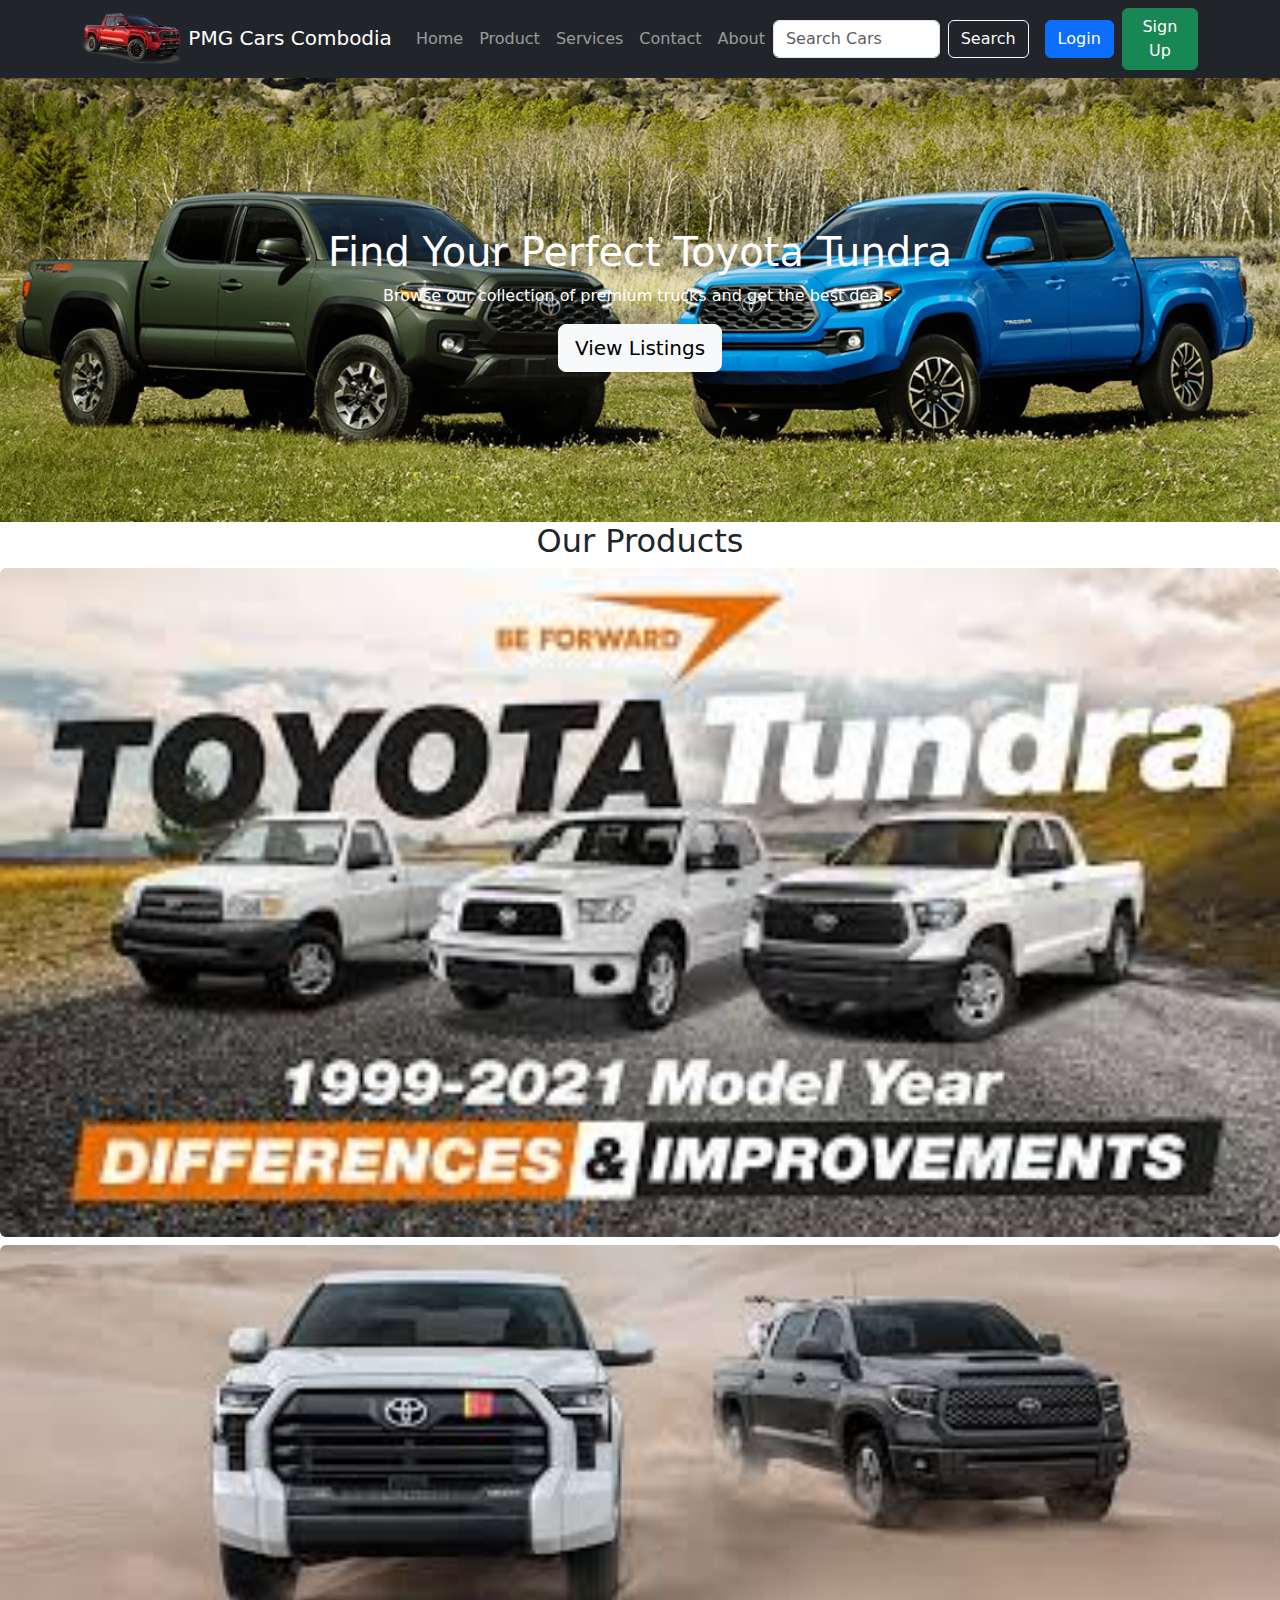
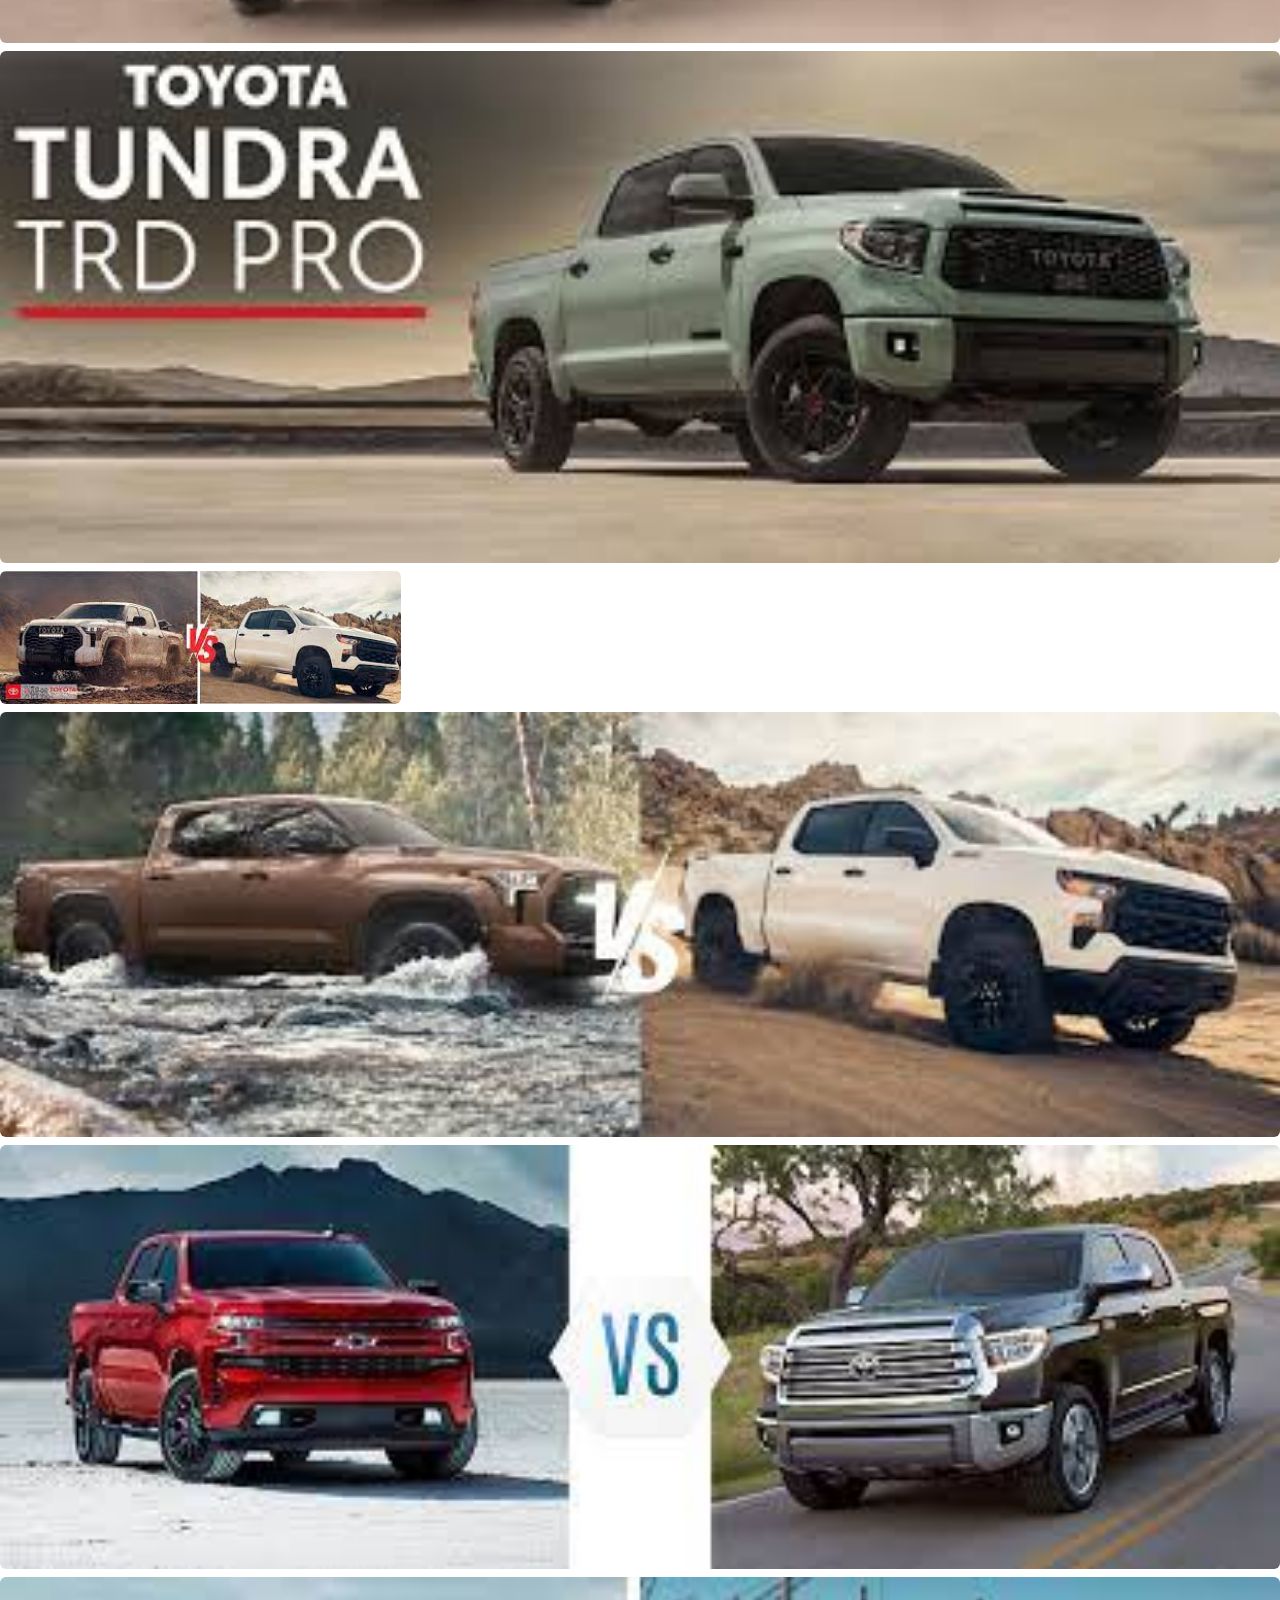
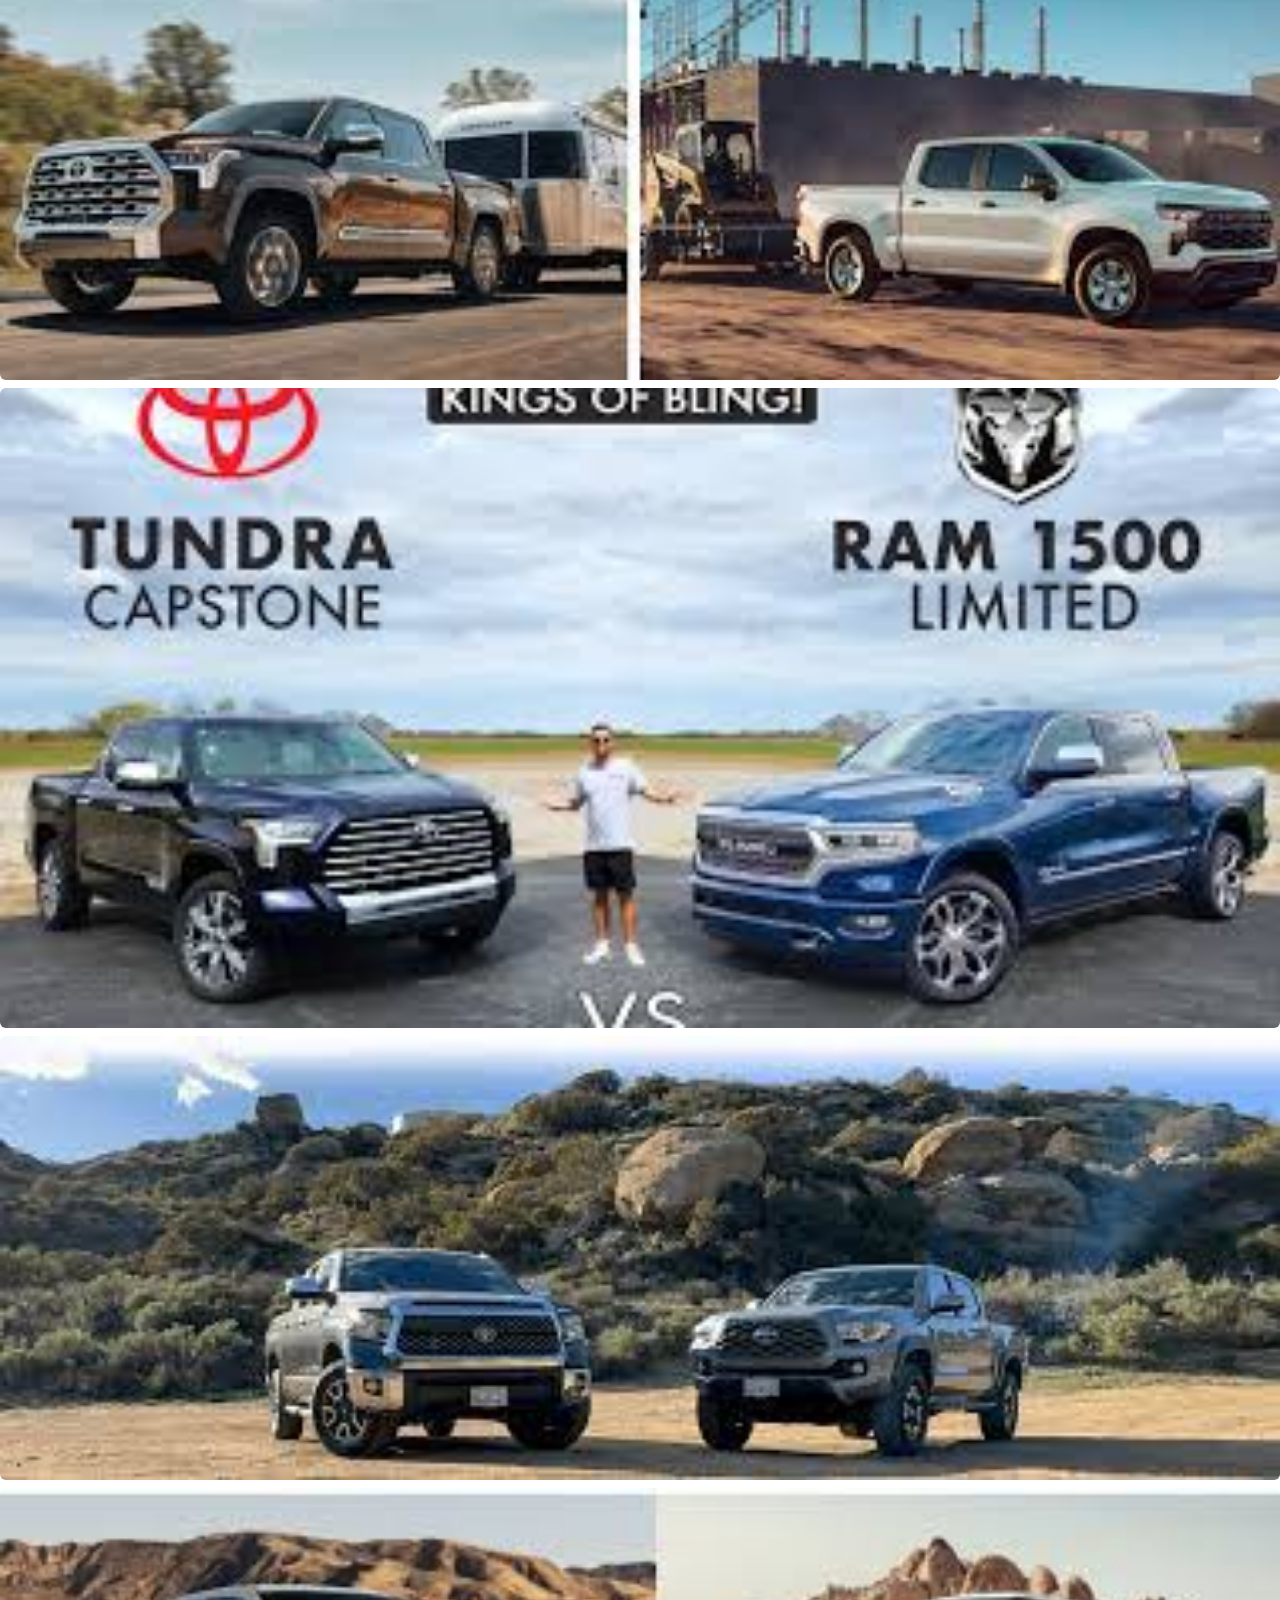
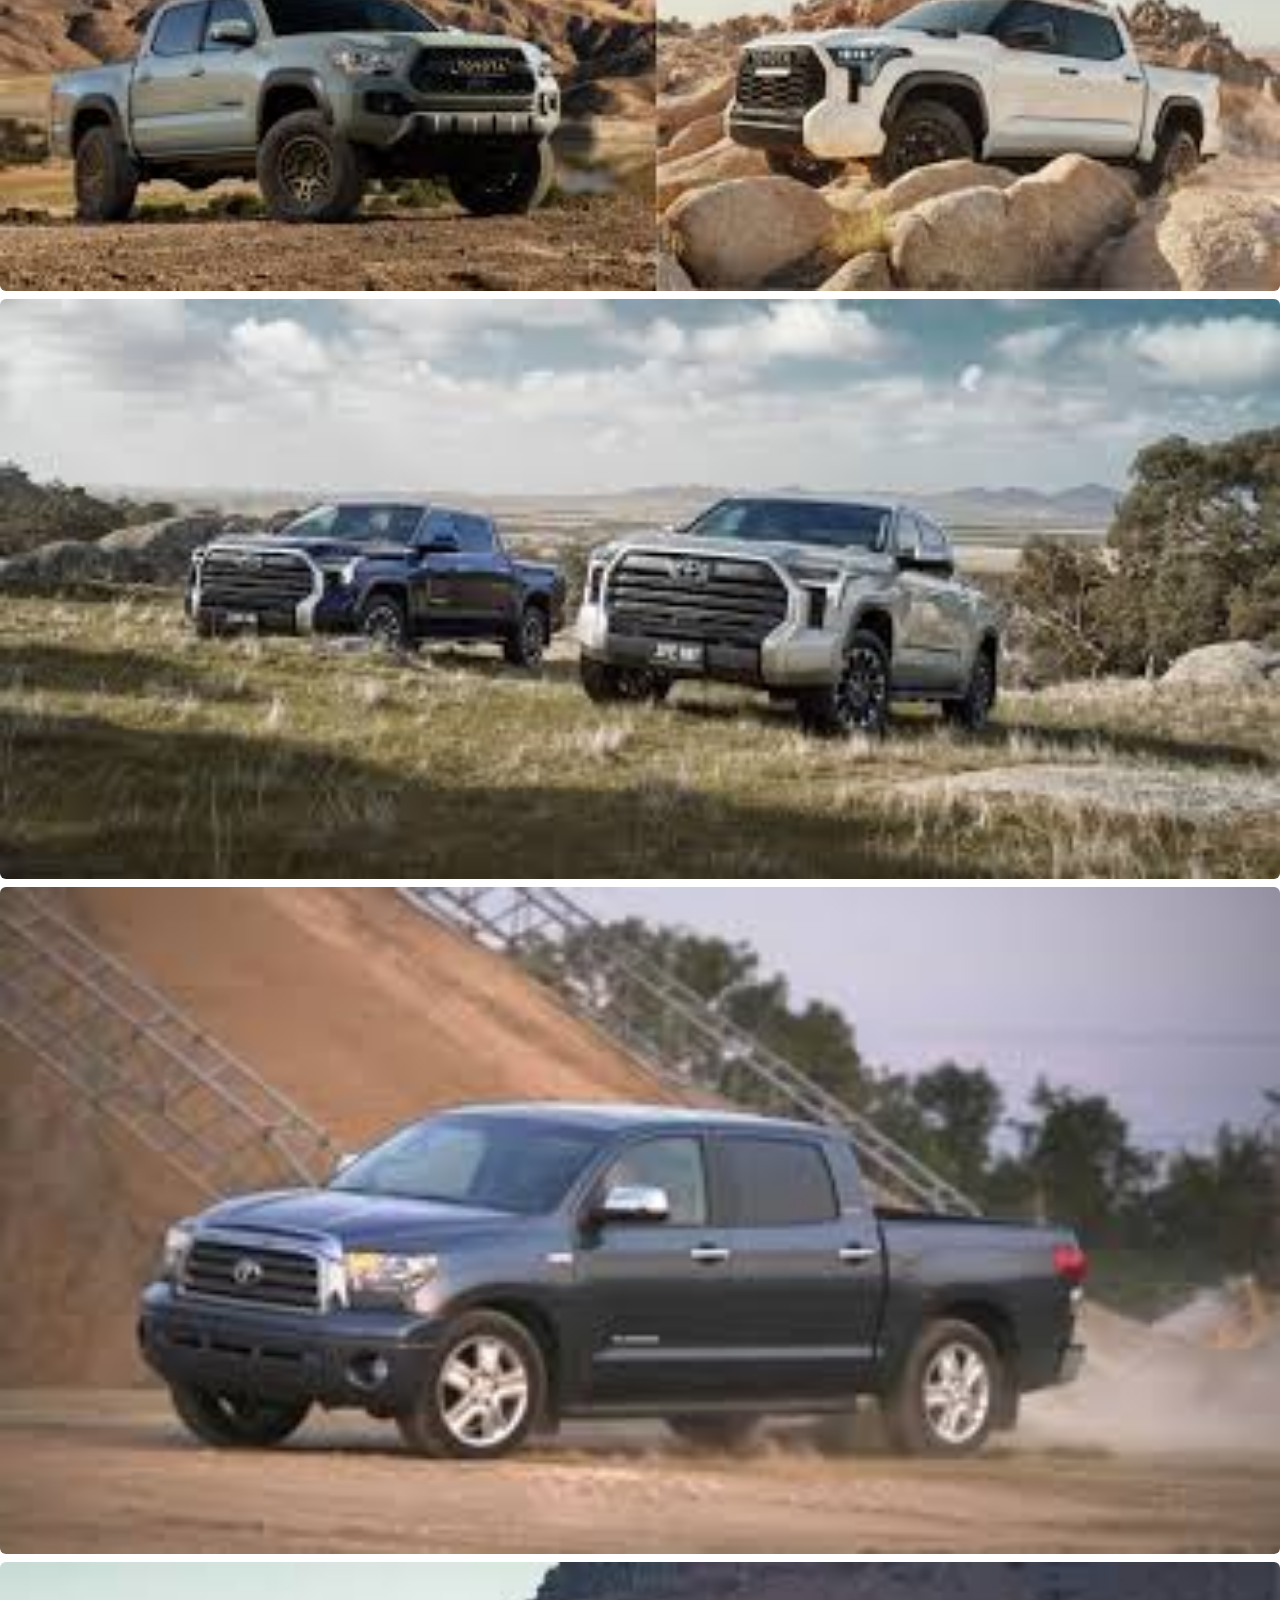
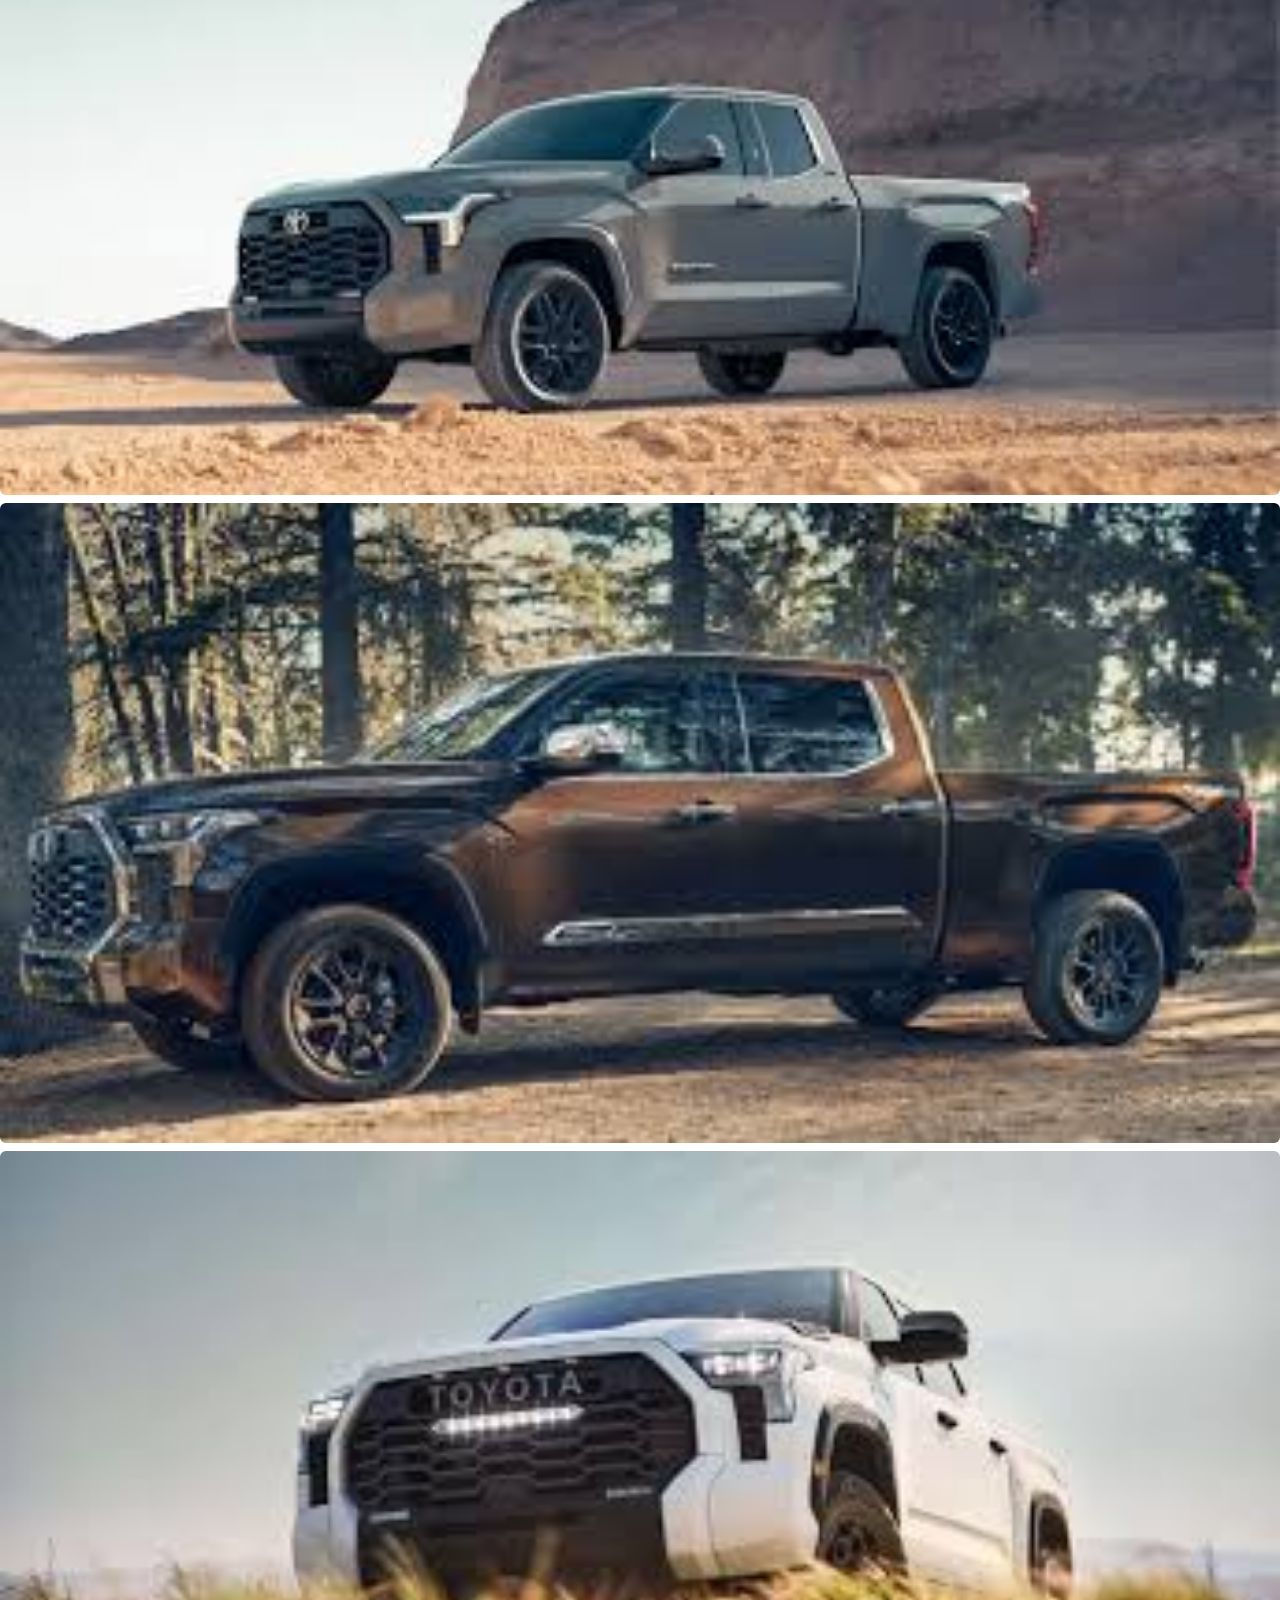
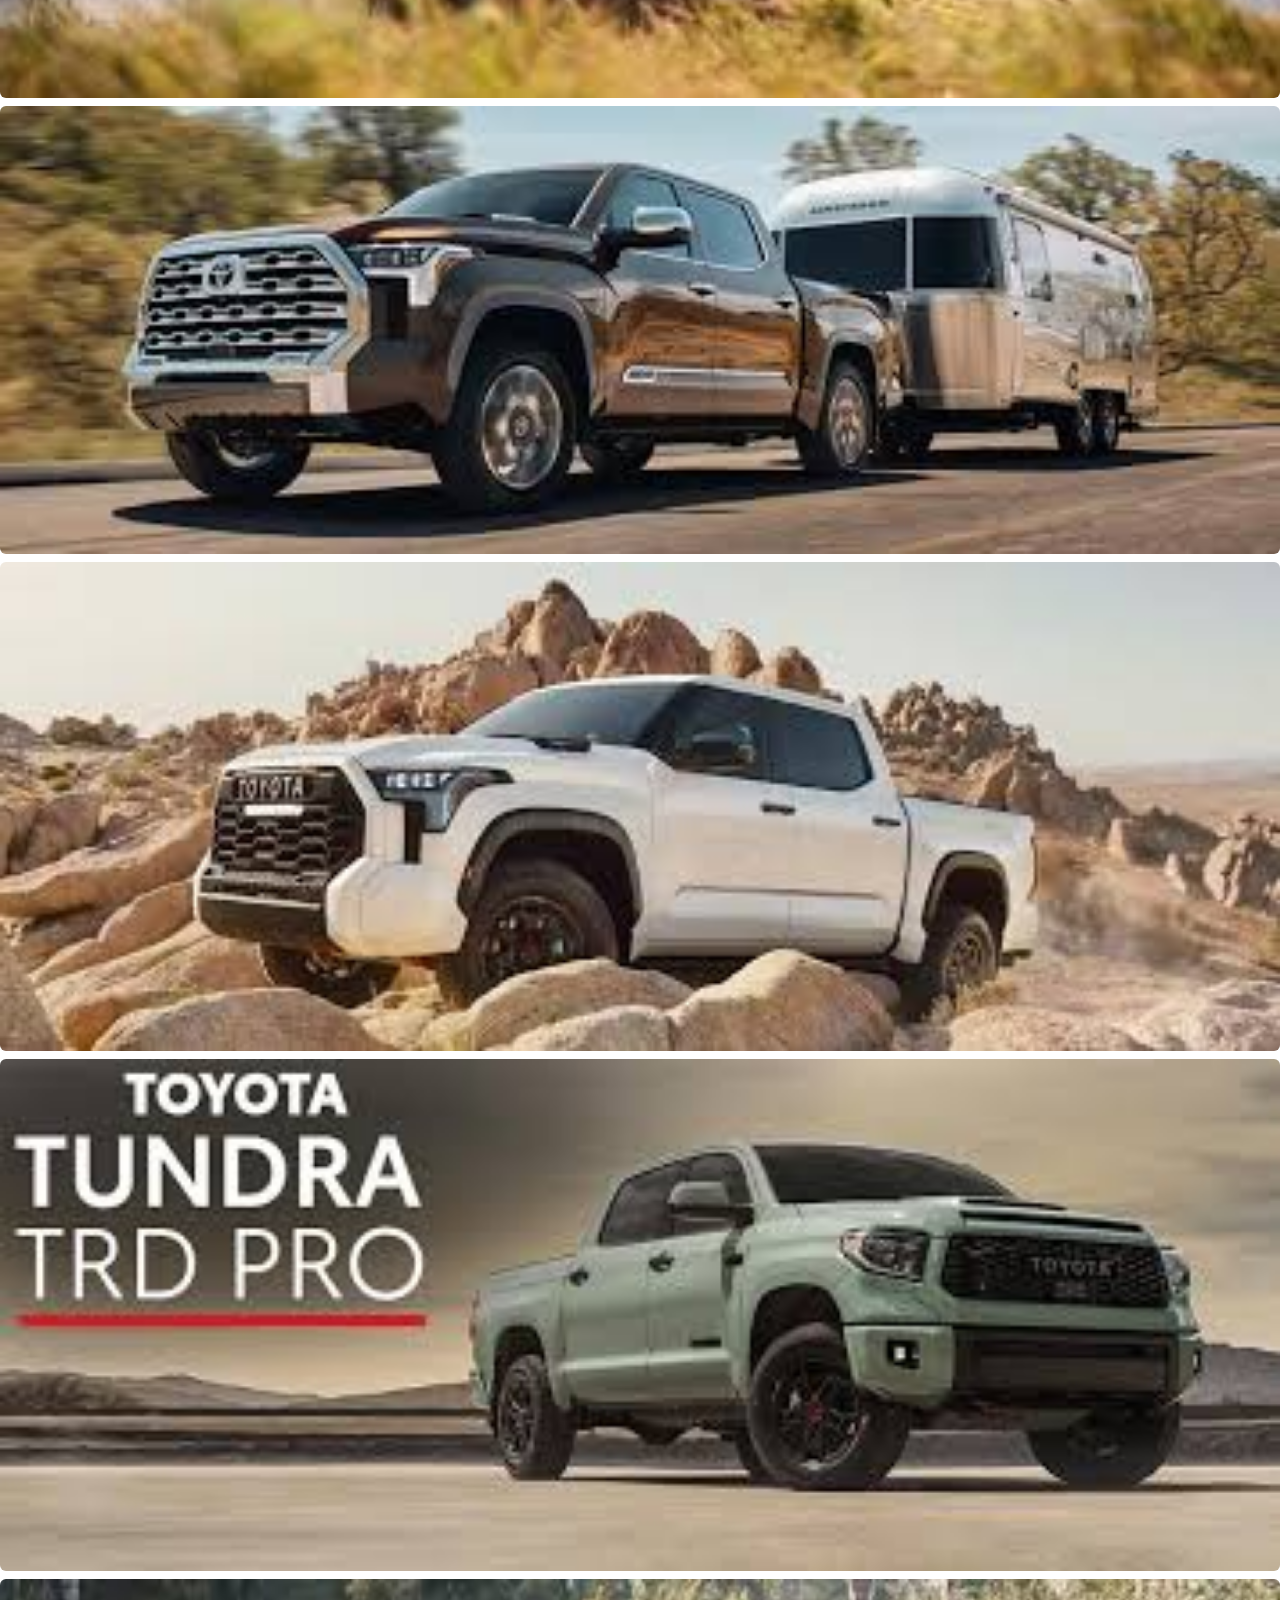
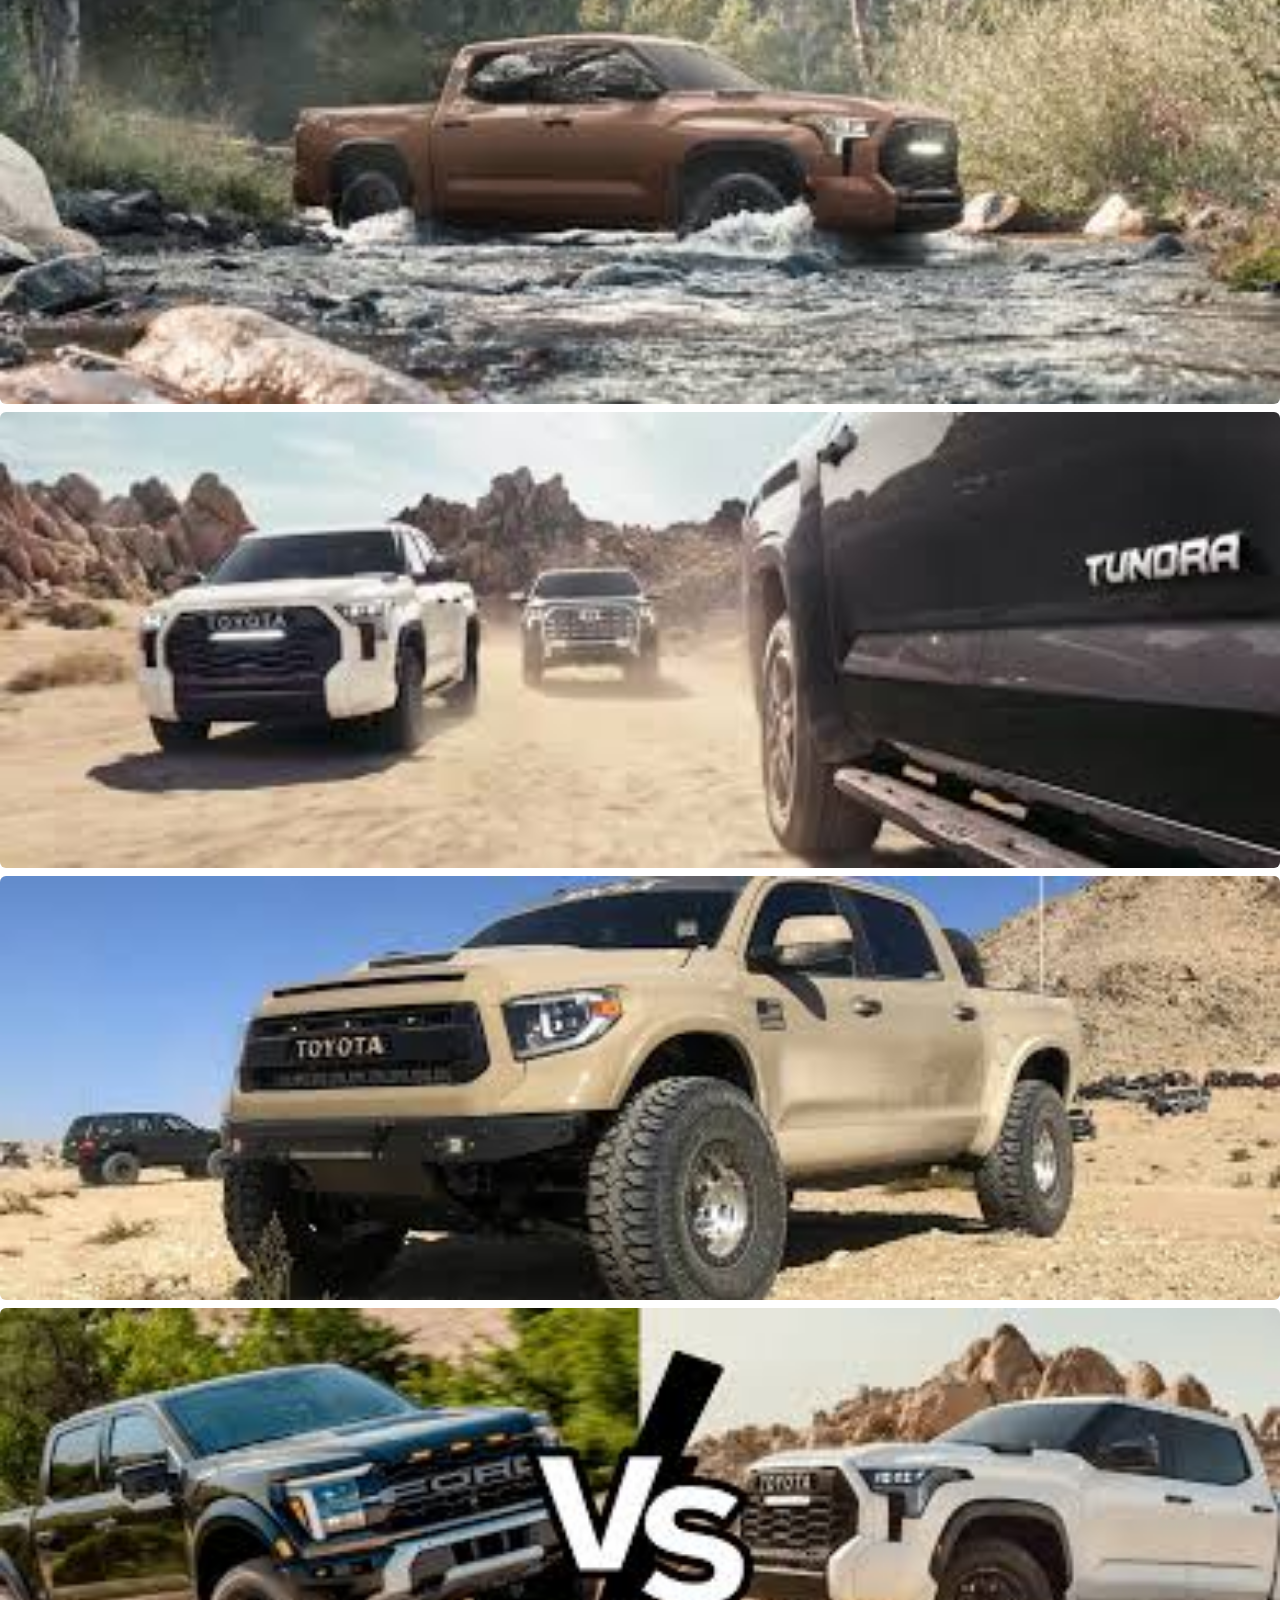
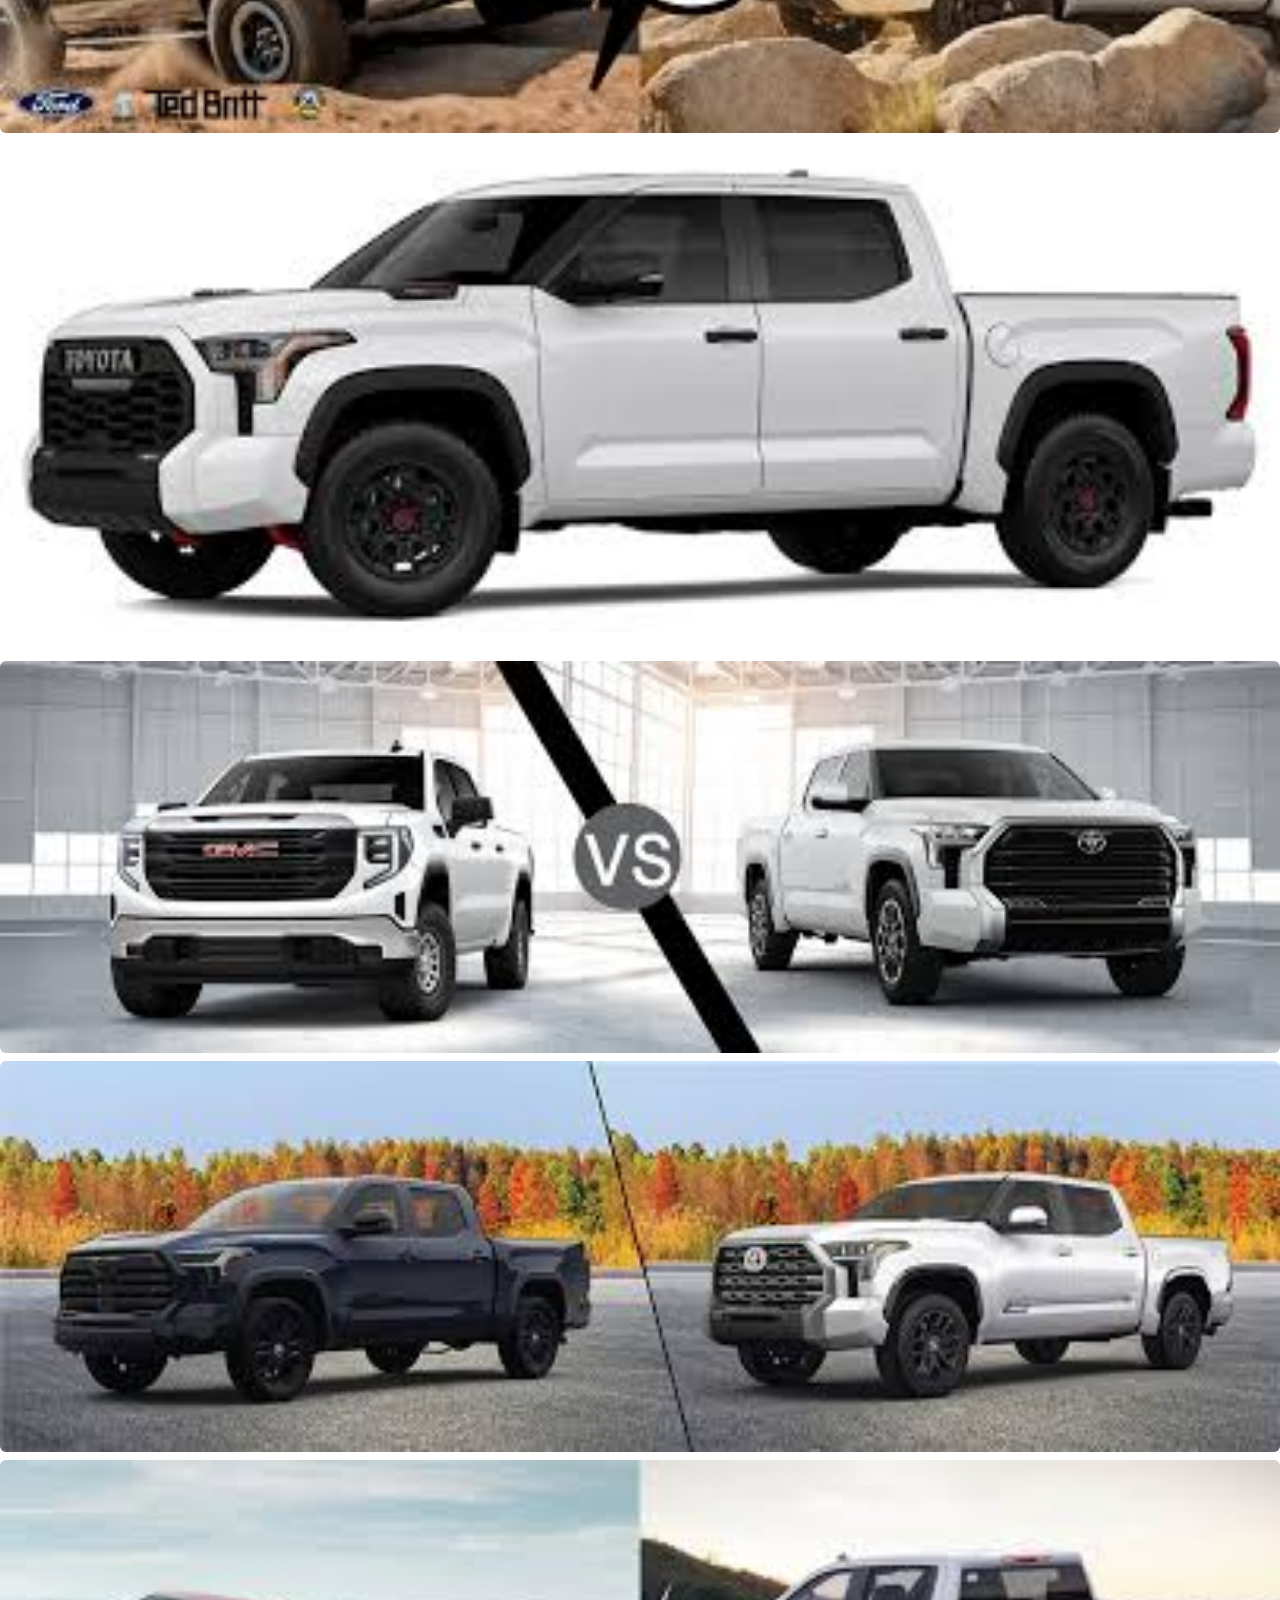
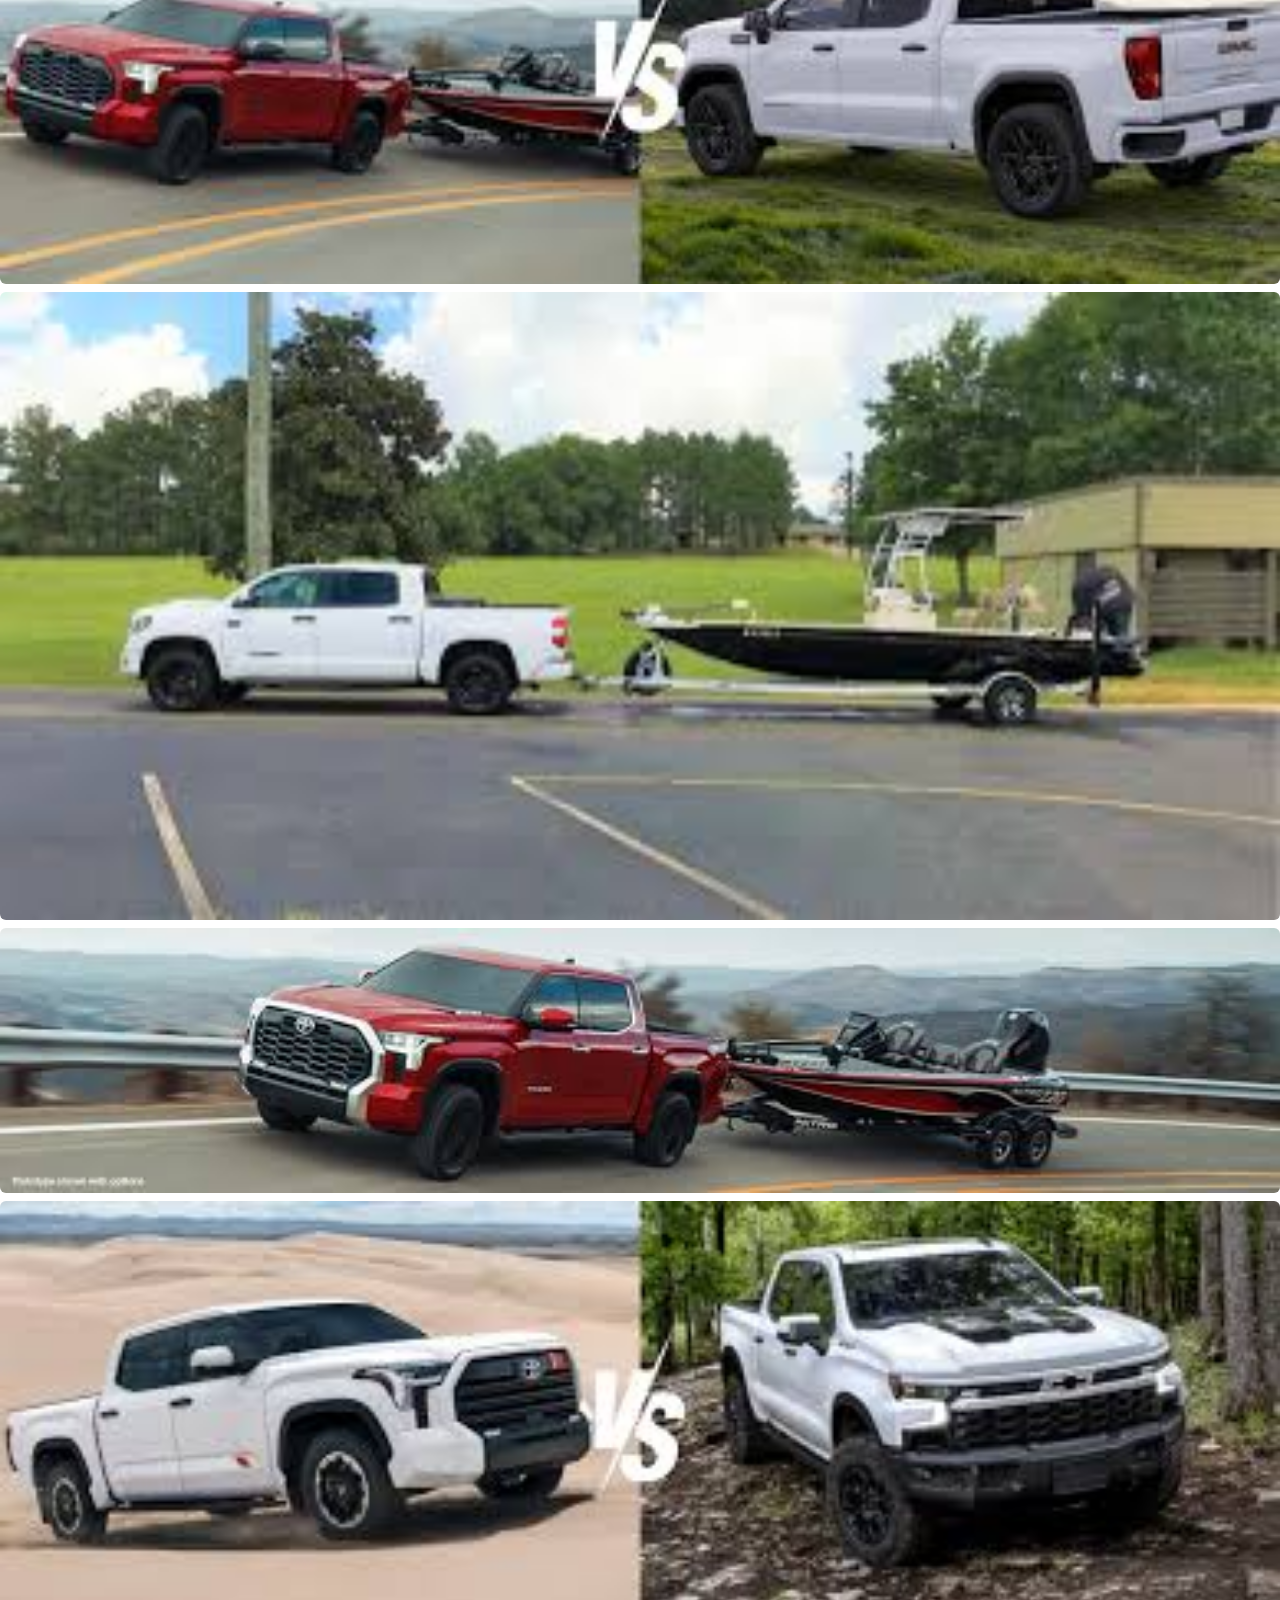
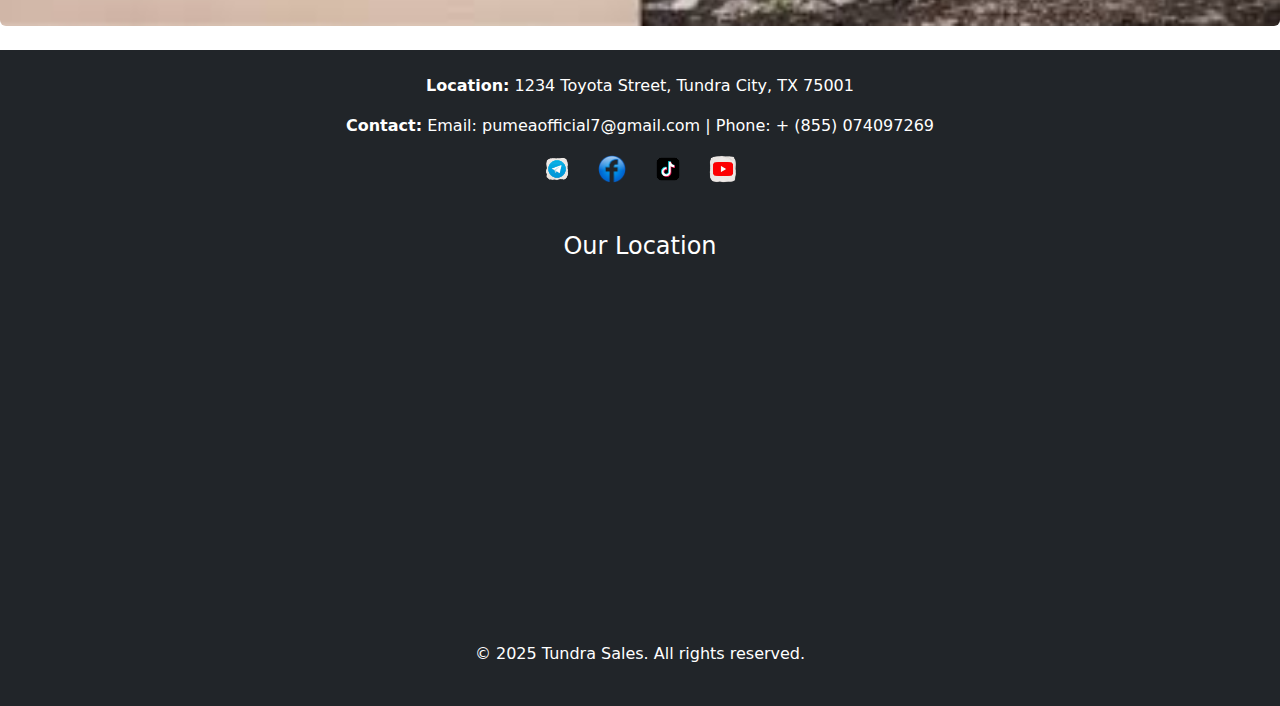
<file: index.html>
<!DOCTYPE html>
<html lang="en">
<head>
    <meta charset="UTF-8">
    <meta name="viewport" content="width=device-width, initial-scale=1.0">
    <title>Tundra Sales</title>
    <link rel="stylesheet" href="https://cdn.jsdelivr.net/npm/bootstrap@5.3.0/dist/css/bootstrap.min.css">
    <link rel="stylesheet" href="./styles.css">
</head>
<body>

<!-- Navbar -->
<nav class="navbar navbar-expand-lg navbar-dark bg-dark">
    <div class="container">
        <a class="navbar-brand" href="index.html">
            <img src="./image/PM3.png" alt="Logo" width="100">
            PMG Cars Combodia
        </a>
        <button class="navbar-toggler" type="button" data-bs-toggle="collapse" data-bs-target="#navbarNav">
            <span class="navbar-toggler-icon"></span>
        </button>
        <div class="collapse navbar-collapse" id="navbarNav">
            <ul class="navbar-nav mx-auto">
                <li class="nav-item"><a class="nav-link" href="index.html">Home</a></li>
                <li class="nav-item"><a class="nav-link" href="./nav.html/product.html">Product</a></li>
                <li class="nav-item"><a class="nav-link" href="./nav.html/services.html">Services</a></li>
                <li class="nav-item"><a class="nav-link" href="./nav.html/contact.html">Contact</a></li>
                <li class="nav-item"><a class="nav-link" href="./nav.html/about.html">About</a></li>
            </ul>
            <form class="d-flex me-3">
                <input class="form-control me-2" type="search" placeholder="Search Cars">
                <button class="btn btn-outline-light" type="submit">Search</button>
            </form>
            <a href="login.html" class="btn btn-primary me-2">Login</a>
            <a href="signup.html" class="btn btn-success">Sign Up</a>
        </div>
    </div>
</nav>

<!-- Hero Section -->
<header class="hero">
    <div class="container text-center text-white">
        <h1>Find Your Perfect Toyota Tundra</h1>
        <p>Browse our collection of premium trucks and get the best deals.</p>
        <a href="./nav.html/view Listings.html" class="btn btn-light btn-lg">View Listings</a>
    </div>
    
</header>

</section>
<h2 class="text-center">Our Products</h2>
<figure class="figure">
  <img src="./image/images (1).jpg" class="figure-img img-fluid rounded" alt="..." width="1500px">
  <img src="./image/images (2).jpg" class="figure-img img-fluid rounded" alt="..." width="1500px">
  <img src="./image/images (4).jpg" class="figure-img img-fluid rounded" alt="..." width="1500px">
  <img src="./image/images (5).jpg" class="figure-img img-fluid rounded" alt="..." width="400.50px">
  <img src="./image/images (6).jpg" class="figure-img img-fluid rounded" alt="..." width="1500px">
  <img src="./image/images (7).jpg" class="figure-img img-fluid rounded" alt="..." width="1500px">
  <img src="./image/images (8).jpg" class="figure-img img-fluid rounded" alt="..." width="1500px">
  
  <img src="./image/images (3).jpg" class="figure-img img-fluid rounded" alt="..." width="1500px">

  <img src="./image/images (9).jpg" class="figure-img img-fluid rounded" alt="..." width="1500px">
  <img src="./image/images (10).jpg" class="figure-img img-fluid rounded" alt="..." width="1500px">
  <img src="./image/images (11).jpg" class="figure-img img-fluid rounded" alt="..." width="1500px">
  <img src="./image/images (12).jpg" class="figure-img img-fluid rounded" alt="..." width="1500px">
  <img src="./image/images (13).jpg" class="figure-img img-fluid rounded" alt="..." width="1500px">
  <img src="./image/images (14).jpg" class="figure-img img-fluid rounded" alt="..." width="1500px">
  <img src="./image/images (15).jpg" class="figure-img img-fluid rounded" alt="..." width="1500px">
  <img src="./image/images (16).jpg" class="figure-img img-fluid rounded" alt="..." width="1500px">
  <img src="./image/images (17).jpg" class="figure-img img-fluid rounded" alt="..." width="1500px">
  <img src="./image/images (18).jpg" class="figure-img img-fluid rounded" alt="..." width="1500px">
  <img src="./image/images (19).jpg" class="figure-img img-fluid rounded" alt="..." width="1500px">
  <img src="./image/images (20).jpg" class="figure-img img-fluid rounded" alt="..." width="1500px">
  <img src="./image/images (21).jpg" class="figure-img img-fluid rounded" alt="..." width="1500px">
  <img src="./image/images (22).jpg" class="figure-img img-fluid rounded" alt="..." width="1500px">
  <img src="./image/images (23).jpg" class="figure-img img-fluid rounded" alt="..." width="1500px">
  <img src="./image/images (24).jpg" class="figure-img img-fluid rounded" alt="..." width="1500px">
  <img src="./image/images (25).jpg" class="figure-img img-fluid rounded" alt="..." width="1500px">
  <img src="./image/images (26).jpg" class="figure-img img-fluid rounded" alt="..." width="1500px">
  <img src="./image/images (27).jpg" class="figure-img img-fluid rounded" alt="..." width="1500px">
  <img src="./image/images (28).jpg" class="figure-img img-fluid rounded" alt="..." width="1500px">
  <img src="./image/images (29).jpg" class="figure-img img-fluid rounded" alt="..." width="1500px">

</figure>



<!-- Footer -->
<footer class="bg-dark text-white py-4">
    <div class="container text-center">
        <p><strong>Location:</strong> 1234 Toyota Street, Tundra City, TX 75001</p>
        <p><strong>Contact:</strong> Email: pumeaofficial7@gmail.com | Phone: + (855) 074097269</p>
        
        <!-- Social Media Links -->
        <div class="social-icons">
            <a href="https://t.me/tundrasales" target="_blank">
                <img src="./image/icon/icon telegrame.png" alt="Telegram" width="30">
            </a>
            <a href="https://facebook.com/tundrasales" target="_blank">
                <img src="./image/icon/icon facebook.png" alt="Facebook" width="30">
            </a>
            <a href="https://tiktok.com/@tundrasales" target="_blank">
                <img src="./image/icon/icon tik tok.png" alt="TikTok" width="30">
            </a>
            <a href="https://youtube.com/tundrasales" target="_blank">
                <img src="./image/icon/icon youtube.png" alt="YouTube" width="30">
            </a>
        </div>
            <!-- Google Map (Optional) -->
    <div class="mt-5">
        <h4 class="text-center">Our Location</h4>
        <iframe 
            src="https://www.google.com/maps/embed?pb=!1m18!1m12!1m3!1d3151.835434509239!2d-122.41941548468106!3d37.77492977975921!2m3!1f0!2f0!3f0!3m2!1i1024!2i768!4f13.1!3m3!1m2!1s0x8085809c2c3f6b3d%3A0x78fdfcf999b1a64d!2sToyota%20Dealer!5e0!3m2!1sen!2sus!4v1616923119145!5m2!1sen!2sus" 
            width="100%" height="350" style="border:0;" allowfullscreen="" loading="lazy">
        </iframe>
    </div>
        
        <p class="mt-3">&copy; 2025 Tundra Sales. All rights reserved.</p>
    </div>
</footer>


<script src="https://cdn.jsdelivr.net/npm/bootstrap@5.3.0/dist/js/bootstrap.bundle.min.js"></script>
</body>
</html>
</file>
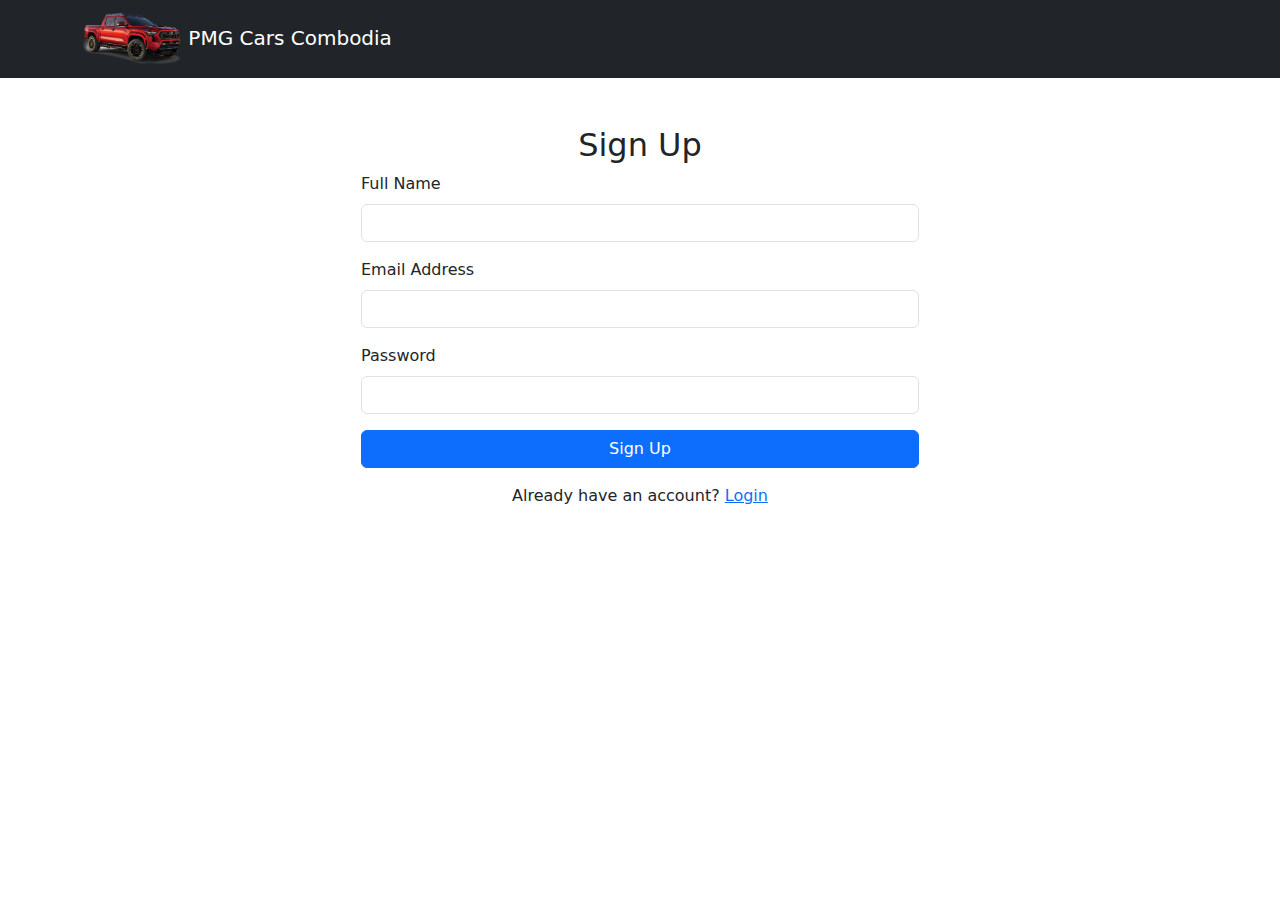
<file: login.html>
<!DOCTYPE html>
<html lang="en">
  <head>
    <meta charset="UTF-8" />
    <meta name="viewport" content="width=device-width, initial-scale=1.0" />
    <title>Sign Up | Tundra Sales</title>
    <link
      rel="stylesheet"
      href="https://cdn.jsdelivr.net/npm/bootstrap@5.3.0/dist/css/bootstrap.min.css"
    />
    <link rel="stylesheet" href="./styles.css" />
  </head>
  <body>
    <!-- Navbar -->
    <nav class="navbar navbar-expand-lg navbar-dark bg-dark">
      <div class="container">
        <a class="navbar-brand" href="index.html">
          <img src="./image/PM3.png" alt="Logo" width="100" />
          PMG Cars Combodia
        </a>
      </div>
    </nav>

    <!-- Sign Up Form -->
    <div class="container my-5">
      <h2 class="text-center">Sign Up</h2>
      <form action="./PHP/login.php" method="POST" class="mx-auto w-50">
        <div class="mb-3">
          <label for="name" class="form-label">Full Name</label>
          <input
            type="text"
            class="form-control"
            id="name"
            name="name"
            required
          />
        </div>
        <div class="mb-3">
          <label for="email" class="form-label">Email Address</label>
          <input
            type="email"
            class="form-control"
            id="email"
            name="email"
            required
          />
        </div>
        <div class="mb-3">
          <label for="password" class="form-label">Password</label>
          <input
            type="password"
            class="form-control"
            id="password"
            name="password"
            required
          />
        </div>
        <button type="submit" class="btn btn-primary w-100">Sign Up</button>
        <p class="text-center mt-3">
          Already have an account? <a href="./login1.html">Login</a>
        </p>
      </form>
    </div>

    <script src="https://cdn.jsdelivr.net/npm/bootstrap@5.3.0/dist/js/bootstrap.bundle.min.js"></script>
  </body>
</html>
</file>
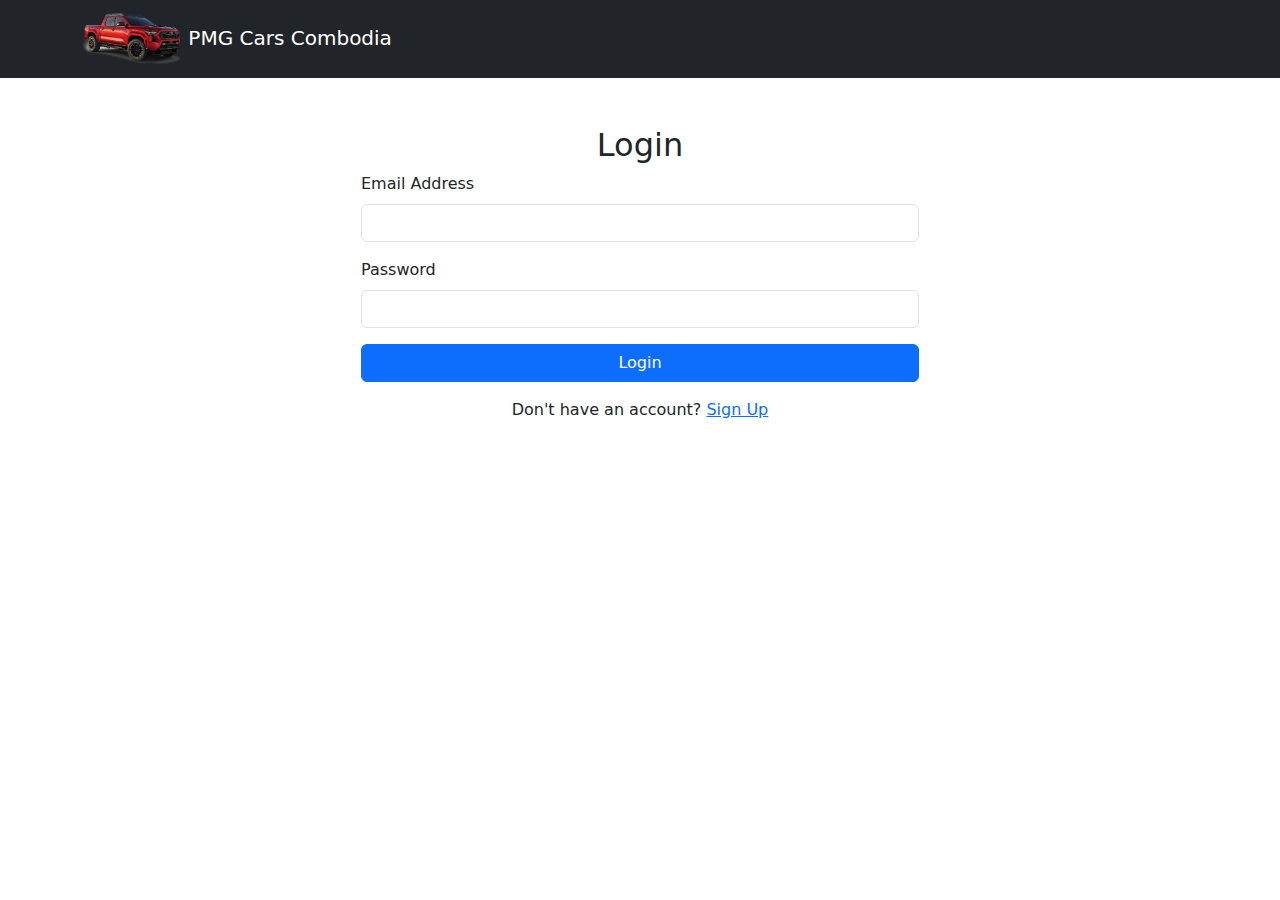
<file: login1.html>
<!DOCTYPE html>
<html lang="en">
  <head>
    <meta charset="UTF-8" />
    <meta name="viewport" content="width=device-width, initial-scale=1.0" />
    <title>Login | Tundra Sales</title>
    <link
      rel="stylesheet"
      href="https://cdn.jsdelivr.net/npm/bootstrap@5.3.0/dist/css/bootstrap.min.css"
    />
    <link rel="stylesheet" href="./styles.css" />
  </head>
  <body>
    <!-- Navbar -->
    <nav class="navbar navbar-expand-lg navbar-dark bg-dark">
      <div class="container">
        <a class="navbar-brand" href="index.html">
          <img src="./image/PM3.png" alt="Logo" width="100" />
          PMG Cars Combodia
        </a>
      </div>
    </nav>

    <!-- Login Form -->
    <div class="container my-5">
      <h2 class="text-center">Login</h2>
      <form action="./PHP/login.php" method="POST" class="mx-auto w-50">
        <div class="mb-3">
          <label for="email" class="form-label">Email Address</label>
          <input
            type="email"
            class="form-control"
            id="email"
            name="email"
            required
          />
        </div>
        <div class="mb-3">
          <label for="password" class="form-label">Password</label>
          <input
            type="password"
            class="form-control"
            id="password"
            name="password"
            required
          />
        </div>
        <button type="submit" class="btn btn-primary w-100">Login</button>
        <p class="text-center mt-3">
          Don't have an account? <a href="./login.html">Sign Up</a>
        </p>
      </form>
    </div>

    <script src="https://cdn.jsdelivr.net/npm/bootstrap@5.3.0/dist/js/bootstrap.bundle.min.js"></script>
  </body>
</html>
</file>
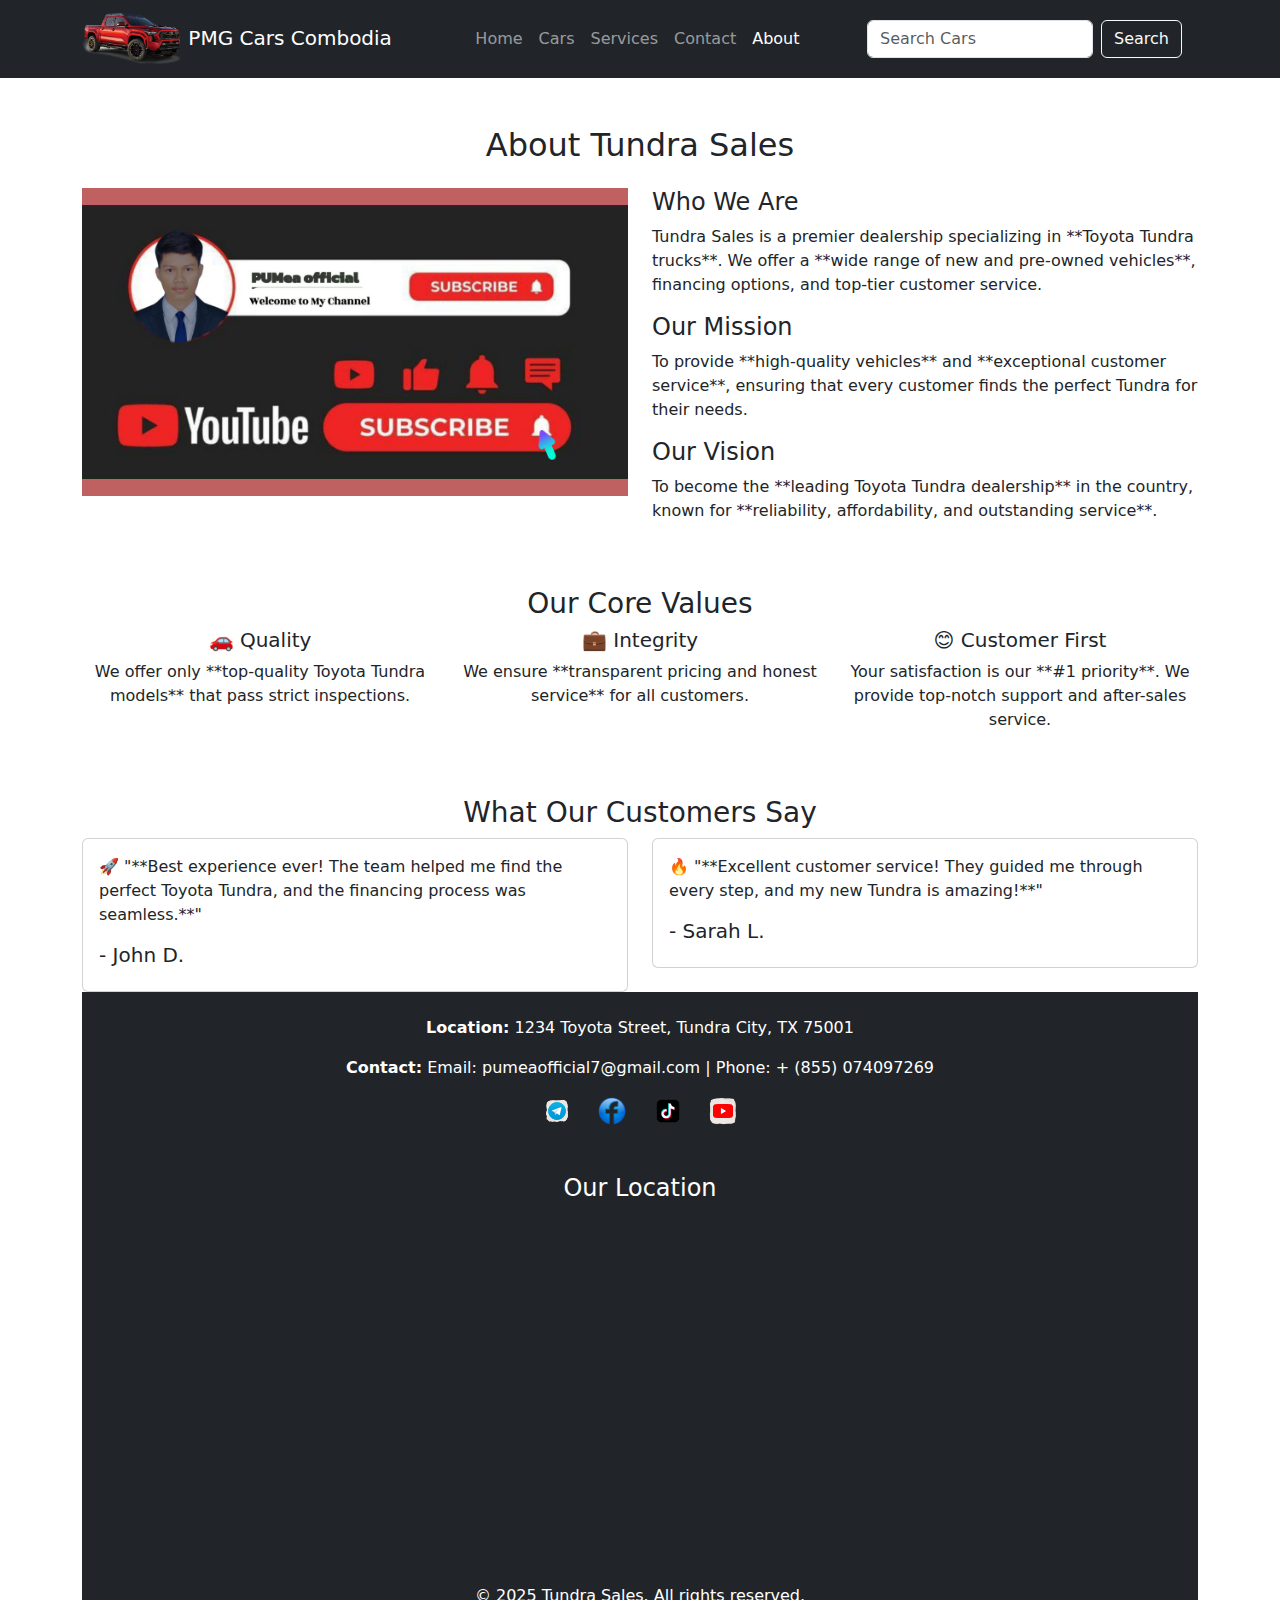
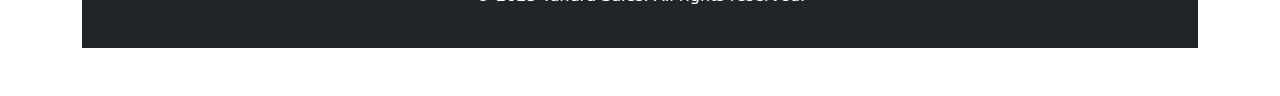
<file: nav.html/about.html>
<!DOCTYPE html>
<html lang="en">
<head>
    <meta charset="UTF-8">
    <meta name="viewport" content="width=device-width, initial-scale=1.0">
    <title>About Us | Tundra Sales</title>
    <link rel="stylesheet" href="https://cdn.jsdelivr.net/npm/bootstrap@5.3.0/dist/css/bootstrap.min.css">
    <link rel="stylesheet" href="../styles.css">
</head>
<body>

  <!-- Navbar -->
    <nav class="navbar navbar-expand-lg navbar-dark bg-dark">
        <div class="container">
            <a class="navbar-brand" href="index.html">
               <img src="../image/PM3.png" alt="Logo" width="100">
               PMG Cars Combodia
            </a>
            <button class="navbar-toggler" type="button" data-bs-toggle="collapse" data-bs-target="#navbarNav">
               <span class="navbar-toggler-icon"></span>
            </button>
        <div class="collapse navbar-collapse" id="navbarNav">
            <ul class="navbar-nav mx-auto">
                <li class="nav-item"><a class="nav-link" href="../index.html">Home</a></li>
                <li class="nav-item"><a class="nav-link" href="./product.html">Cars</a></li>
                <li class="nav-item"><a class="nav-link" href="./services.html">Services</a></li>
                <li class="nav-item"><a class="nav-link" href="./contact.html">Contact</a></li>
                <li class="nav-item"><a class="nav-link active" href="about.html">About</a></li>
            </ul>
            <form class="d-flex me-3">
                <input class="form-control me-2" type="search" placeholder="Search Cars">
                <button class="btn btn-outline-light" type="submit">Search</button>
            </form>
            </div>
        </div>
    </nav>

    <!-- About Us Section -->
    <div class="container my-5">
    <h2 class="text-center mb-4">About Tundra Sales</h2>
    <div class="row">
        <div class="col-md-6">
            <img src="../image/photo.jpg" class="img-fluid" alt="About Us">
        </div>
        <div class="col-md-6">
            <h4>Who We Are</h4>
            <p>Tundra Sales is a premier dealership specializing in **Toyota Tundra trucks**. We offer a **wide range of new and pre-owned vehicles**, financing options, and top-tier customer service.</p>
            
            <h4>Our Mission</h4>
            <p>To provide **high-quality vehicles** and **exceptional customer service**, ensuring that every customer finds the perfect Tundra for their needs.</p>
            
            <h4>Our Vision</h4>
            <p>To become the **leading Toyota Tundra dealership** in the country, known for **reliability, affordability, and outstanding service**.</p>
        </div>
    </div>

    <!-- Core Values Section -->
    <div class="mt-5">
        <h3 class="text-center">Our Core Values</h3>
            <div class="row text-center">
                <div class="col-md-4">
                   <h5>🚗 Quality</h5>
                   <p>We offer only **top-quality Toyota Tundra models** that pass strict inspections.</p>
                </div>
                <div class="col-md-4">
                   <h5>💼 Integrity</h5>
                   <p>We ensure **transparent pricing and honest service** for all customers.</p>
                </div>
                <div class="col-md-4">
                <h5>😊 Customer First</h5>
                <p>Your satisfaction is our **#1 priority**. We provide top-notch support and after-sales service.</p>
            </div>
        </div>
    </div>

    <!-- Testimonials Section -->
    <div class="mt-5">
        <h3 class="text-center">What Our Customers Say</h3>
        <div class="row">
            <div class="col-md-6">
                <div class="card p-3">
                    <p>🚀 "**Best experience ever! The team helped me find the perfect Toyota Tundra, and the financing process was seamless.**"</p>
                    <h5>- John D.</h5>
                </div>
            </div>
            <div class="col-md-6">
                <div class="card p-3">
                    <p>🔥 "**Excellent customer service! They guided me through every step, and my new Tundra is amazing!**"</p>
                    <h5>- Sarah L.</h5>
                </div>
            </div>
        </div>
    </div>
    
    <!-- Footer -->
    <footer class="bg-dark text-white py-4">
    <div class="container text-center">
        <p><strong>Location:</strong> 1234 Toyota Street, Tundra City, TX 75001</p>
        <p><strong>Contact:</strong> Email: pumeaofficial7@gmail.com | Phone: + (855) 074097269</p>
        
        <!-- Social Media Links -->
        <div class="social-icons">
            <a href="https://t.me/tundrasales" target="_blank">
                <img src="../image/icon/icon telegrame.png" alt="Telegram" width="30">
            </a>
            <a href="https://facebook.com/tundrasales" target="_blank">
                <img src="../image/icon/icon facebook.png" alt="Facebook" width="30">
            </a>
            <a href="https://tiktok.com/@tundrasales" target="_blank">
                <img src="../image/icon/icon tik tok.png" alt="TikTok" width="30">
            </a>
            <a href="https://youtube.com/tundrasales" target="_blank">
                <img src="../image/icon/icon youtube.png" alt="YouTube" width="30">
            </a>
        </div>
            <!-- Google Map (Optional) -->
        <div class="mt-5">
        <h4 class="text-center">Our Location</h4>
        <iframe 
            src="https://www.google.com/maps/embed?pb=!1m18!1m12!1m3!1d3151.835434509239!2d-122.41941548468106!3d37.77492977975921!2m3!1f0!2f0!3f0!3m2!1i1024!2i768!4f13.1!3m3!1m2!1s0x8085809c2c3f6b3d%3A0x78fdfcf999b1a64d!2sToyota%20Dealer!5e0!3m2!1sen!2sus!4v1616923119145!5m2!1sen!2sus" 
            width="100%" height="350" style="border:0;" allowfullscreen="" loading="lazy">
        </iframe>
    </div>
        
        <p class="mt-3">&copy; 2025 Tundra Sales. All rights reserved.</p>
    
</footer>
<script src="https://cdn.jsdelivr.net/npm/bootstrap@5.3.0/dist/js/bootstrap.bundle.min.js"></script>
</body>
</html>
</file>
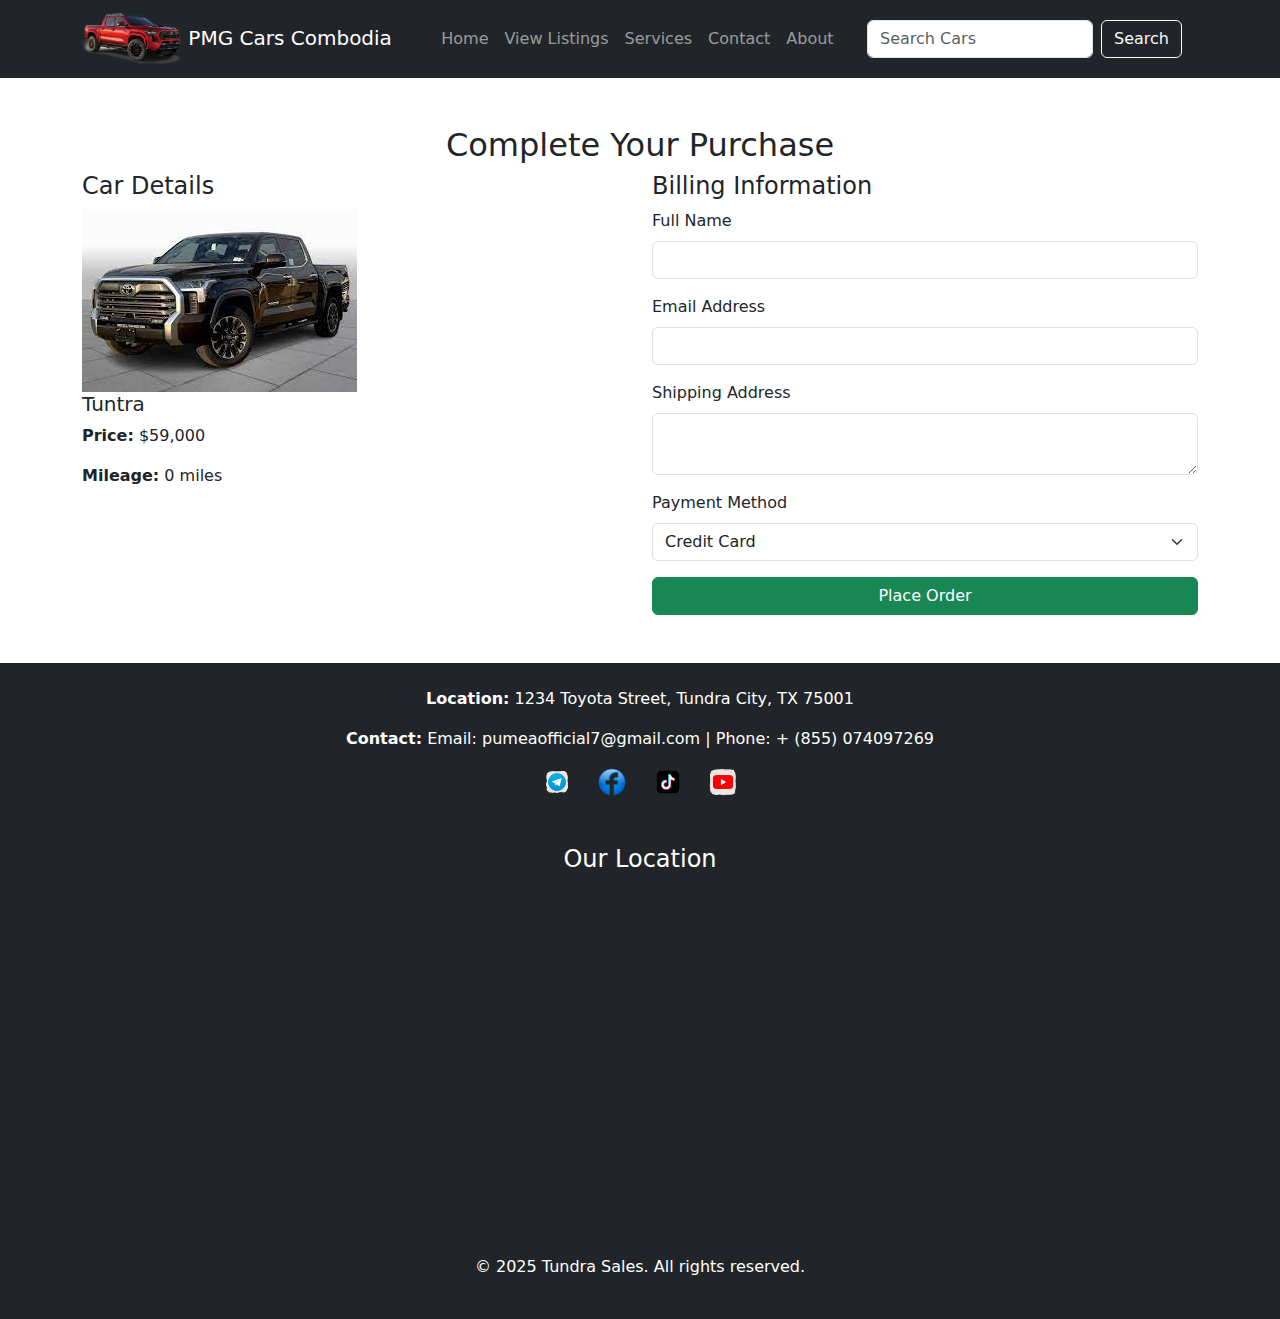
<file: nav.html/by now.html>
<!DOCTYPE html>
<html lang="en">
<head>
    <meta charset="UTF-8">
    <meta name="viewport" content="width=device-width, initial-scale=1.0">
    <title>Buy Now | Tundra Sales</title>
    <link rel="stylesheet" href="https://cdn.jsdelivr.net/npm/bootstrap@5.3.0/dist/css/bootstrap.min.css">
    <link rel="stylesheet" href="../styles.css">
</head>
<body>

    <!-- Navbar -->
    <nav class="navbar navbar-expand-lg navbar-dark bg-dark">
        <div class="container">
            <a class="navbar-brand" href="index.html">
               <img src="../image/PM3.png" alt="Logo" width="100">
                PMG Cars Combodia
            </a>
            <button class="navbar-toggler" type="button" data-bs-toggle="collapse" data-bs-target="#navbarNav">
            <span class="navbar-toggler-icon"></span>
            </button>
            <div class="collapse navbar-collapse" id="navbarNav">
                <ul class="navbar-nav mx-auto">
                    <li class="nav-item"><a class="nav-link" href="../index.html">Home</a></li>
                    <li class="nav-item"><a class="nav-link" href="./view Listings.html">View Listings</a></li>
                    <li class="nav-item"><a class="nav-link" href="./services.html">Services</a></li>
                    <li class="nav-item"><a class="nav-link" href="./contact.html">Contact</a></li>
                    <li class="nav-item"><a class="nav-link" href="./about.html">About</a></li>
                </ul>
                <form class="d-flex me-3">
                    <input class="form-control me-2" type="search" placeholder="Search Cars">
                    <button class="btn btn-outline-light" type="submit">Search</button>
                </form>
            </div>
        </div>
    </nav>

     <!-- Buy Now Section -->
    <div class="container my-5">
    <h2 class="text-center">Complete Your Purchase</h2>
    <div class="row">
        <!-- Car Summary -->
        <div class="col-md-6">
            <h4>Car Details</h4>
            <img id="car-image" src="../image/producte/images (1).jpg" class="img-fluid" alt="Car Image">
            <h5 id="car-title">Tuntra</h5>
            <p><strong>Price:</strong> <span id="car-price">$59,000</span></p>
            <p><strong>Mileage:</strong> <span id="car-mileage">0 miles</span></p>
        </div>

        <!-- Checkout Form -->
        <div class="col-md-6">
            <h4>Billing Information</h4>
            <form action="../PHP/by now.php" method="POST">
                <input type="hidden" id="car-name" name="car_name">
                   <input type="hidden" id="car-price-value" name="car_price">
                        <div class="mb-3">
                            <label for="fullName" class="form-label">Full Name</label>
                            <input type="text" class="form-control" id="fullName" name="full_name" required>
                        </div>
                        <div class="mb-3">
                            <label for="email" class="form-label">Email Address</label>
                            <input type="email" class="form-control" id="email" name="email" required>
                        </div>
                        <div class="mb-3">
                            <label for="address" class="form-label">Shipping Address</label>
                            <textarea class="form-control" id="address" name="address" required></textarea>
                        </div>
                        <div class="mb-3">
                            <label for="paymentMethod" class="form-label">Payment Method</label>
                            <select class="form-select" id="paymentMethod" name="payment_method" required>
                                <option value="credit_card">Credit Card</option>
                                <option value="paypal">PayPal</option>
                                <option value="bank_transfer">Bank Transfer</option>
                            </select>
                        </div>
                   <button type="submit" class="btn btn-success w-100">Place Order</button>
                </form>
            </div>
        </div>
    </div>

    <!-- Footer -->
    <footer class="bg-dark text-white py-4">
    <div class="container text-center">
        <p><strong>Location:</strong> 1234 Toyota Street, Tundra City, TX 75001</p>
        <p><strong>Contact:</strong> Email: pumeaofficial7@gmail.com | Phone: + (855) 074097269</p>
        
        <!-- Social Media Links -->
        <div class="social-icons">
            <a href="https://t.me/tundrasales" target="_blank">
                <img src="../image/icon/icon telegrame.png" alt="Telegram" width="30">
            </a>
            <a href="https://facebook.com/tundrasales" target="_blank">
                <img src="../image/icon/icon facebook.png" alt="Facebook" width="30">
            </a>
            <a href="https://tiktok.com/@tundrasales" target="_blank">
                <img src="../image/icon/icon tik tok.png" alt="TikTok" width="30">
            </a>
            <a href="https://youtube.com/tundrasales" target="_blank">
                <img src="../image/icon/icon youtube.png" alt="YouTube" width="30">
            </a>
        </div>
            <!-- Google Map (Optional) -->
        <div class="mt-5">
            <h4 class="text-center">Our Location</h4>
            <iframe 
                src="https://www.google.com/maps/embed?pb=!1m18!1m12!1m3!1d3151.835434509239!2d-122.41941548468106!3d37.77492977975921!2m3!1f0!2f0!3f0!3m2!1i1024!2i768!4f13.1!3m3!1m2!1s0x8085809c2c3f6b3d%3A0x78fdfcf999b1a64d!2sToyota%20Dealer!5e0!3m2!1sen!2sus!4v1616923119145!5m2!1sen!2sus" 
                width="100%" height="350" style="border:0;" allowfullscreen="" loading="lazy">
            </iframe>
        </div>
        
        <p class="mt-3">&copy; 2025 Tundra Sales. All rights reserved.</p>
    </div>
</footer>

<script src="https://cdn.jsdelivr.net/npm/bootstrap@5.3.0/dist/js/bootstrap.bundle.min.js"></script>
<script src="../js/by now.js"></script>
</body>
</html>
</file>
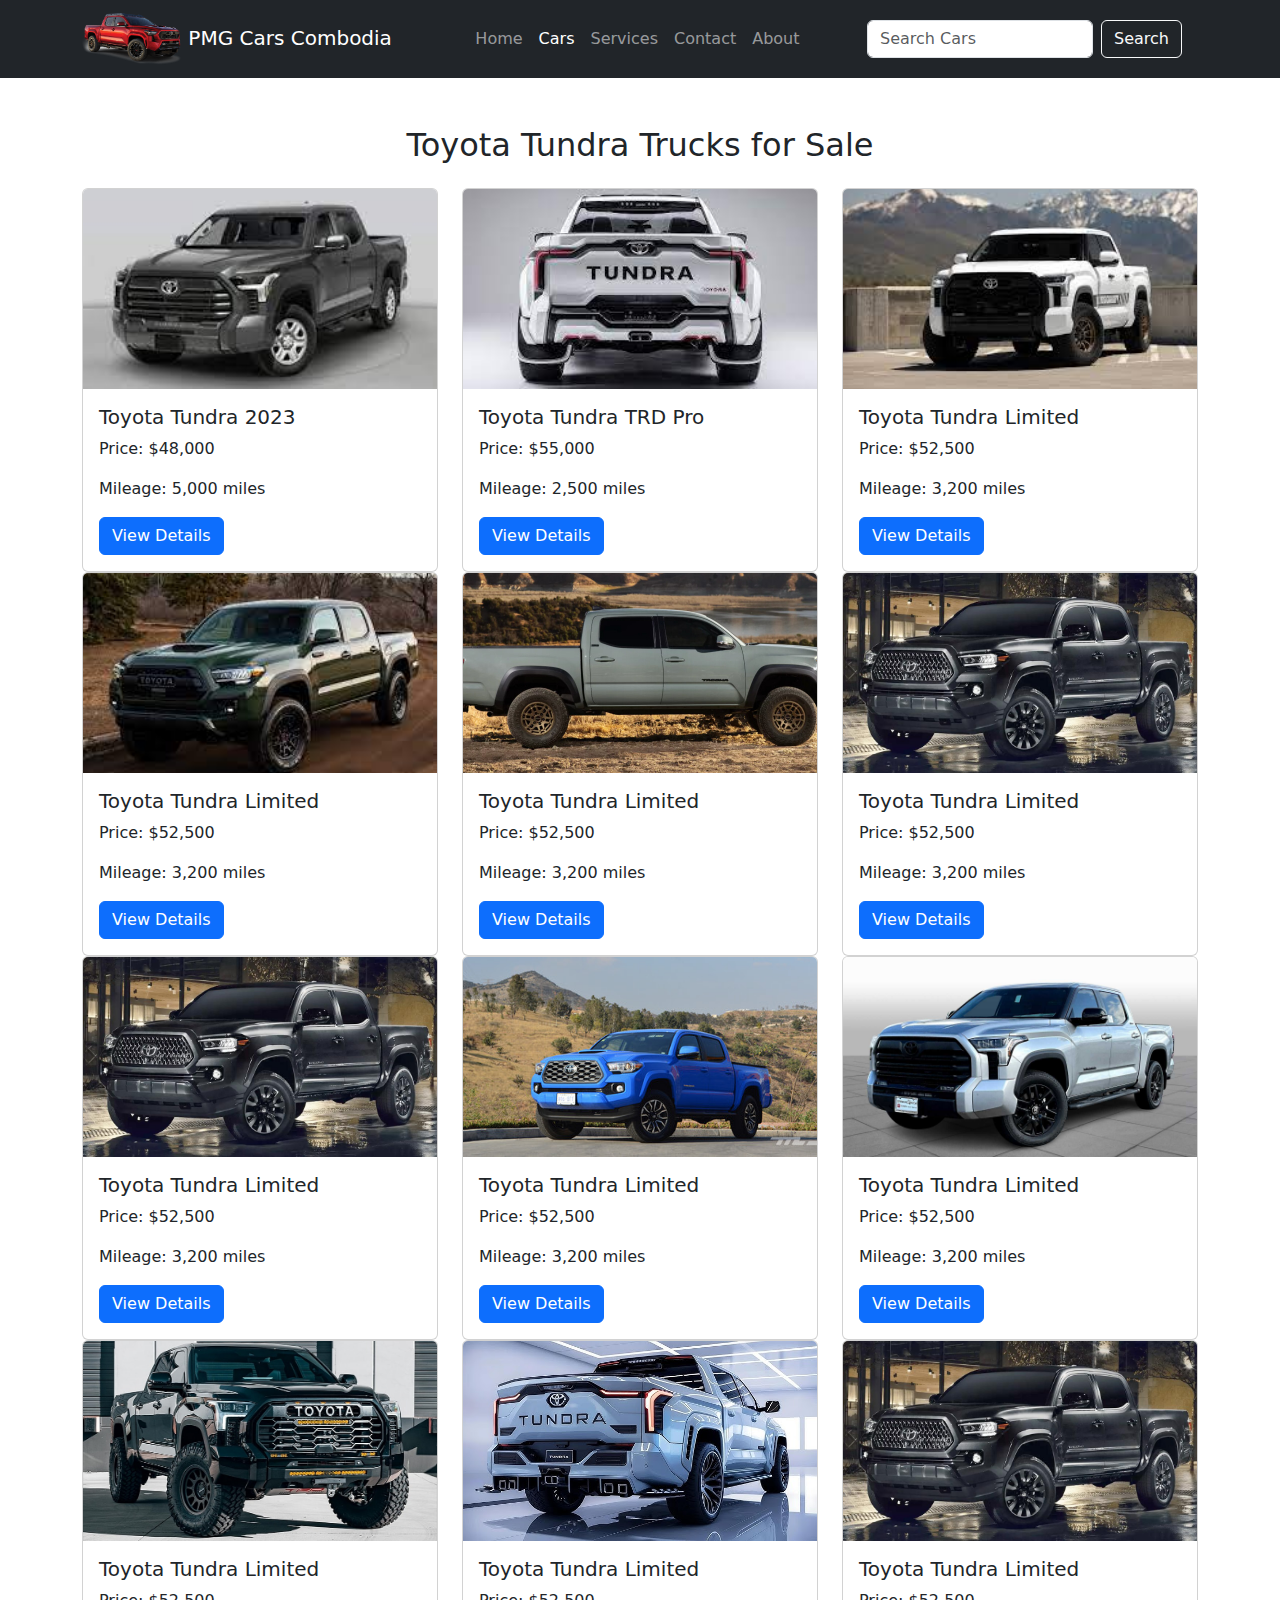
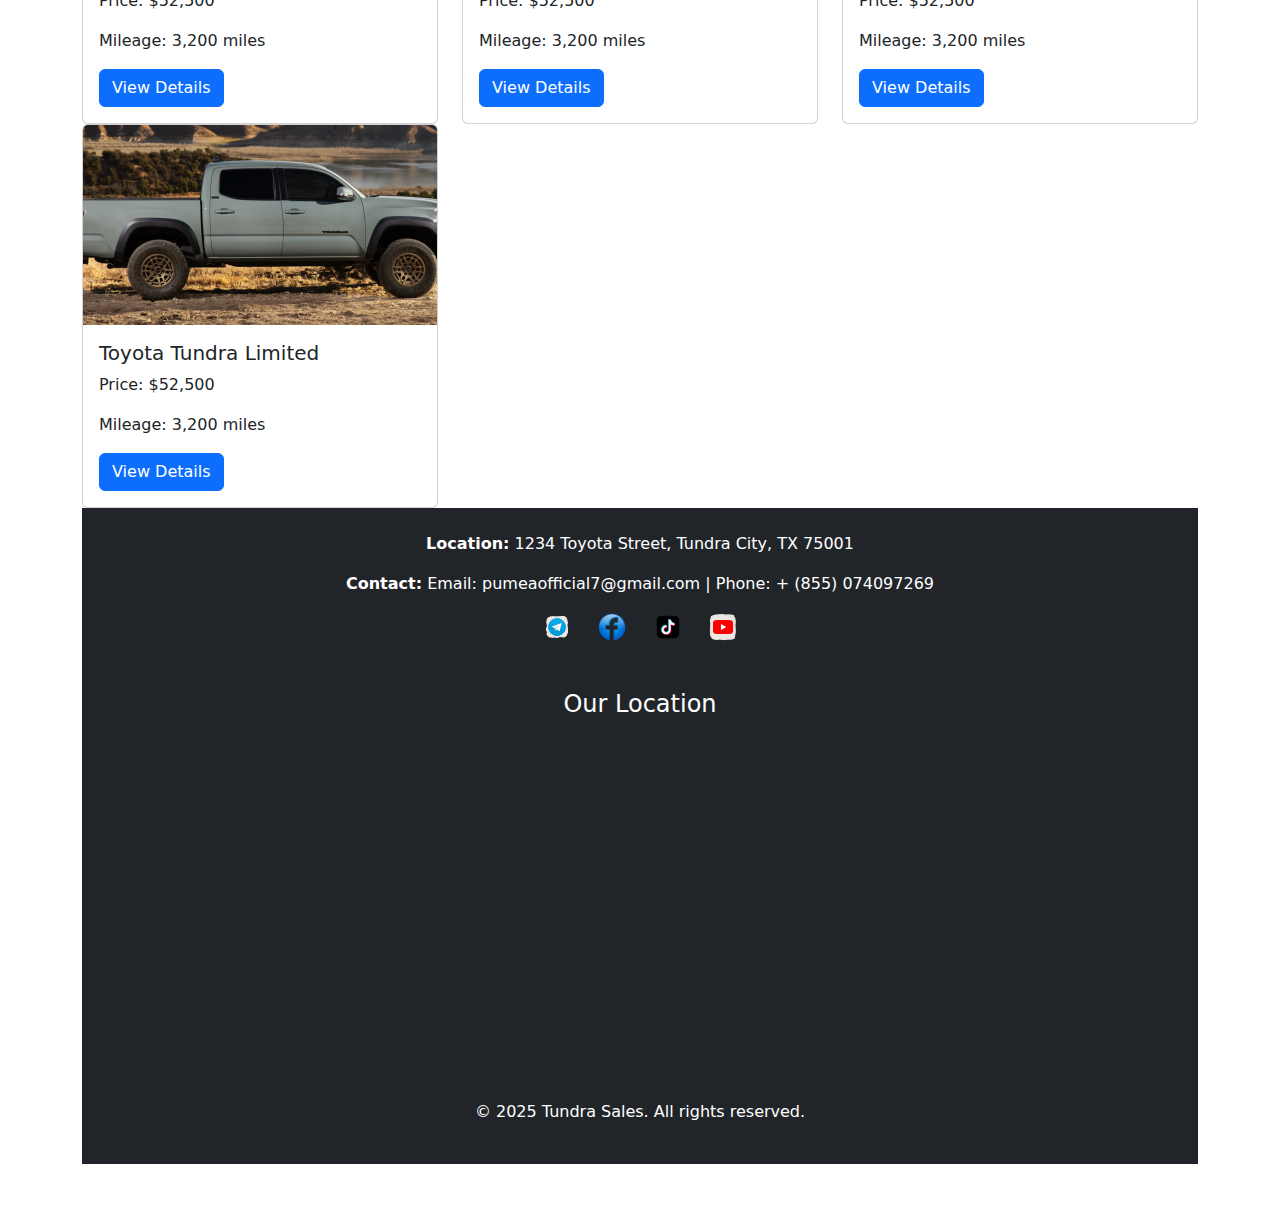
<file: nav.html/cars.html>
<!DOCTYPE html>
<html lang="en">
<head>
    <meta charset="UTF-8">
    <meta name="viewport" content="width=device-width, initial-scale=1.0">
    <title>Cars | Tundra Sales</title>
    <link rel="stylesheet" href="https://cdn.jsdelivr.net/npm/bootstrap@5.3.0/dist/css/bootstrap.min.css">
    <link rel="stylesheet" href="../styles.css">
</head>
<body>

<!-- Navbar -->
    <nav class="navbar navbar-expand-lg navbar-dark bg-dark">
        <div class="container">
            <a class="navbar-brand" href="index.html">
               <img src="../image/PM3.png" alt="Logo" width="100">
               PMG Cars Combodia
            </a>
            <button class="navbar-toggler" type="button" data-bs-toggle="collapse" data-bs-target="#navbarNav">
               <span class="navbar-toggler-icon"></span>
            </button>
            <div class="collapse navbar-collapse" id="navbarNav">
                <ul class="navbar-nav mx-auto">
                   <li class="nav-item"><a class="nav-link" href="../index.html">Home</a></li>
                   <li class="nav-item"><a class="nav-link active" href="cars.html">Cars</a></li>
                   <li class="nav-item"><a class="nav-link" href="./services.html">Services</a></li>
                   <li class="nav-item"><a class="nav-link" href="./contact.html">Contact</a></li>
                   <li class="nav-item"><a class="nav-link" href="./about.html">About</a></li>
                </ul>
                 <form class="d-flex me-3">
                    <input class="form-control me-2" type="search" placeholder="Search Cars">
                    <button class="btn btn-outline-light" type="submit">Search</button>
                </form>
            </div>
        </div>
    </nav>

<!-- Car Listings -->
    <div class="container my-5">
    <h2 class="text-center mb-4">Toyota Tundra Trucks for Sale</h2>
    <div class="row" id="car-list">

        <!-- Car 1 -->
        <div class="col-md-4">
            <div class="card">
                <img src="../image/producte/NO (1).jpg" class="card-img-top" alt="Toyota Tundra 2023">
                <div class="card-body">
                    <h5 class="card-title">Toyota Tundra 2023</h5>
                    <p class="card-text">Price: $48,000</p>
                    <p class="card-text">Mileage: 5,000 miles</p>
                    <a href="./View Details.html" class="btn btn-primary">View Details</a>
                </div>
            </div>
        </div>

        <!-- Car 2 -->
        <div class="col-md-4">
            <div class="card">
                <img src="../image/producte/NO (2).jpg" class="card-img-top" alt="Toyota Tundra TRD Pro">
                <div class="card-body">
                    <h5 class="card-title">Toyota Tundra TRD Pro</h5>
                    <p class="card-text">Price: $55,000</p>
                    <p class="card-text">Mileage: 2,500 miles</p>
                    <a href="./View Details.html" class="btn btn-primary">View Details</a>
                </div>
            </div>
        </div>

        <!-- Car 3 -->
        <div class="col-md-4">
            <div class="card">
                <img src="../image/producte/NO (3).jpg" class="card-img-top" alt="Toyota Tundra Limited">
                <div class="card-body">
                    <h5 class="card-title">Toyota Tundra Limited</h5>
                    <p class="card-text">Price: $52,500</p>
                    <p class="card-text">Mileage: 3,200 miles</p>
                    <a href="./View Details.html" class="btn btn-primary">View Details</a>
                </div>
            </div>
        </div>
                <!-- Car 4 -->
        <div class="col-md-4">
            <div class="card">
                <img src="../image/producte/NO (4).jpg" class="card-img-top" alt="Toyota Tundra Limited">
                <div class="card-body">
                    <h5 class="card-title">Toyota Tundra Limited</h5>
                    <p class="card-text">Price: $52,500</p>
                    <p class="card-text">Mileage: 3,200 miles</p>
                    <a href="./View Details.html" class="btn btn-primary">View Details</a>
                </div>
            </div>
        </div>
            <!-- Car 5 -->
        <div class="col-md-4">
            <div class="card">
                <img src="../image/producte/NO (5).jpg" class="card-img-top" alt="Toyota Tundra Limited">
                <div class="card-body">
                    <h5 class="card-title">Toyota Tundra Limited</h5>
                    <p class="card-text">Price: $52,500</p>
                    <p class="card-text">Mileage: 3,200 miles</p>
                    <a href="./View Details.html" class="btn btn-primary">View Details</a>
                </div>
            </div>
        </div>
            <!-- Car 6 -->
        <div class="col-md-4">
            <div class="card">
                <img src="../image/producte/NO (6).jpg" class="card-img-top" alt="Toyota Tundra Limited">
                <div class="card-body">
                    <h5 class="card-title">Toyota Tundra Limited</h5>
                    <p class="card-text">Price: $52,500</p>
                    <p class="card-text">Mileage: 3,200 miles</p>
                    <a href="./View Details.html" class="btn btn-primary">View Details</a>
                </div>
            </div>
        </div>
                        <!-- Car 7 -->
        <div class="col-md-4">
            <div class="card">
                <img src="../image/producte/NO (7).jpg" class="card-img-top" alt="Toyota Tundra Limited">
                <div class="card-body">
                    <h5 class="card-title">Toyota Tundra Limited</h5>
                    <p class="card-text">Price: $52,500</p>
                    <p class="card-text">Mileage: 3,200 miles</p>
                    <a href="./View Details.html" class="btn btn-primary">View Details</a>
                </div>
            </div>
        </div>
                <!-- Car 8 -->
        <div class="col-md-4">
            <div class="card">
                <img src="../image/producte/NO (8).jpg" class="card-img-top" alt="Toyota Tundra Limited">
                <div class="card-body">
                    <h5 class="card-title">Toyota Tundra Limited</h5>
                    <p class="card-text">Price: $52,500</p>
                    <p class="card-text">Mileage: 3,200 miles</p>
                    <a href="./View Details.html" class="btn btn-primary">View Details</a>
                </div>
            </div>
        </div>
                        <!-- Car 9 -->
        <div class="col-md-4">
            <div class="card">
                <img src="../image/producte/NO (9).jpg" class="card-img-top" alt="Toyota Tundra Limited">
                <div class="card-body">
                    <h5 class="card-title">Toyota Tundra Limited</h5>
                    <p class="card-text">Price: $52,500</p>
                    <p class="card-text">Mileage: 3,200 miles</p>
                    <a href="./View Details.html" class="btn btn-primary">View Details</a>
                </div>
            </div>
        </div>
                <!-- Car 10 -->
        <div class="col-md-4">
            <div class="card">
                <img src="../image/producte/NO (10).jpg" class="card-img-top" alt="Toyota Tundra Limited">
                <div class="card-body">
                    <h5 class="card-title">Toyota Tundra Limited</h5>
                    <p class="card-text">Price: $52,500</p>
                    <p class="card-text">Mileage: 3,200 miles</p>
                    <a href="./View Details.html" class="btn btn-primary">View Details</a>
                </div>
            </div>
        </div>
                        <!-- Car 11 -->
        <div class="col-md-4">
            <div class="card">
                <img src="../image/producte/NO (11).jpg" class="card-img-top" alt="Toyota Tundra Limited">
                <div class="card-body">
                    <h5 class="card-title">Toyota Tundra Limited</h5>
                    <p class="card-text">Price: $52,500</p>
                    <p class="card-text">Mileage: 3,200 miles</p>
                    <a href="./View Details.html" class="btn btn-primary">View Details</a>
                </div>
            </div>
        </div>
                <!-- Car 12 -->
        <div class="col-md-4">
            <div class="card">
                <img src="../image/producte/NO (12).jpg" class="card-img-top" alt="Toyota Tundra Limited">
                <div class="card-body">
                    <h5 class="card-title">Toyota Tundra Limited</h5>
                    <p class="card-text">Price: $52,500</p>
                    <p class="card-text">Mileage: 3,200 miles</p>
                    <a href="./View Details.html" class="btn btn-primary">View Details</a>
                </div>
             </div>
        </div>
                        <!-- Car 13 -->
        <div class="col-md-4">
            <div class="card">
                <img src="../image/producte/NO (13).jpg" class="card-img-top" alt="Toyota Tundra Limited">
                <div class="card-body">
                    <h5 class="card-title">Toyota Tundra Limited</h5>
                    <p class="card-text">Price: $52,500</p>
                    <p class="card-text">Mileage: 3,200 miles</p>
                    <a href="./View Details.html" class="btn btn-primary">View Details</a>
                </div>
            </div>
        </div>

    </div>

    <!-- Footer -->
    <footer class="bg-dark text-white py-4">
        <div class="container text-center">
            <p><strong>Location:</strong> 1234 Toyota Street, Tundra City, TX 75001</p>
            <p><strong>Contact:</strong> Email: pumeaofficial7@gmail.com | Phone: + (855) 074097269</p>
        
            <!-- Social Media Links -->
            <div class="social-icons">
               <a href="https://t.me/tundrasales" target="_blank">
                   <img src="../image/icon/icon telegrame.png" alt="Telegram" width="30">
               </a>
               <a href="https://facebook.com/tundrasales" target="_blank">
                   <img src="../image/icon/icon facebook.png" alt="Facebook" width="30">
                </a>
                <a href="https://tiktok.com/@tundrasales" target="_blank">
                   <img src="../image/icon/icon tik tok.png" alt="TikTok" width="30">
                </a>
                <a href="https://youtube.com/tundrasales" target="_blank">
                   <img src="../image/icon/icon youtube.png" alt="YouTube" width="30">
                </a>
            </div>
              <!-- Google Map (Optional) -->
            <div class="mt-5">
            <h4 class="text-center">Our Location</h4>
               <iframe 
                   src="https://www.google.com/maps/embed?pb=!1m18!1m12!1m3!1d3151.835434509239!2d-122.41941548468106!3d37.77492977975921!2m3!1f0!2f0!3f0!3m2!1i1024!2i768!4f13.1!3m3!1m2!1s0x8085809c2c3f6b3d%3A0x78fdfcf999b1a64d!2sToyota%20Dealer!5e0!3m2!1sen!2sus!4v1616923119145!5m2!1sen!2sus" 
                    width="100%" height="350" style="border:0;" allowfullscreen="" loading="lazy">
               </iframe>
            </div>
        
               <p class="mt-3">&copy; 2025 Tundra Sales. All rights reserved.</p>
        </div>
    </footer>

<script src="https://cdn.jsdelivr.net/npm/bootstrap@5.3.0/dist/js/bootstrap.bundle.min.js"></script>
<script src="../js/cars.js"></script>
</body>
</html>
</file>
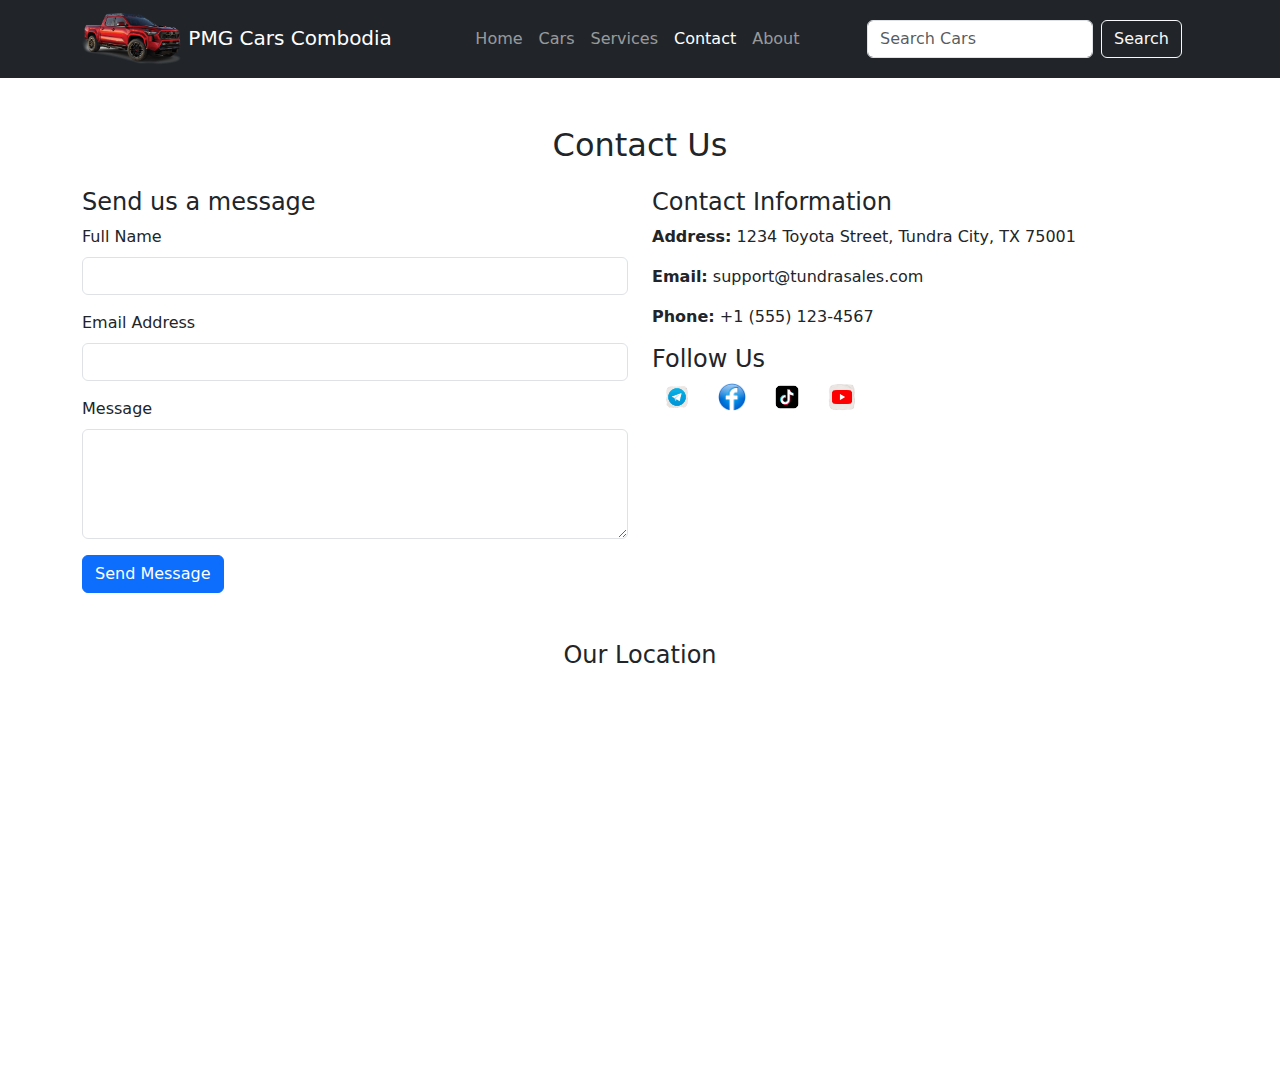
<file: nav.html/contact.html>
<!DOCTYPE html>
<html lang="en">
  <head>
    <meta charset="UTF-8" />
    <meta name="viewport" content="width=device-width, initial-scale=1.0" />
    <title>Contact Us | Tundra Sales</title>
    <link
      rel="stylesheet"
      href="https://cdn.jsdelivr.net/npm/bootstrap@5.3.0/dist/css/bootstrap.min.css"
    />
    <link rel="stylesheet" href="../styles.css" />
  </head>
  <body>
    <!-- Navbar -->
    <nav class="navbar navbar-expand-lg navbar-dark bg-dark">
      <div class="container">
        <a class="navbar-brand" href="index.html">
          <img src="../image/PM3.png" alt="Logo" width="100" />
          PMG Cars Combodia
        </a>
        <button
          class="navbar-toggler"
          type="button"
          data-bs-toggle="collapse"
          data-bs-target="#navbarNav"
        >
          <span class="navbar-toggler-icon"></span>
        </button>
        <div class="collapse navbar-collapse" id="navbarNav">
          <ul class="navbar-nav mx-auto">
            <li class="nav-item">
              <a class="nav-link" href="../index.html">Home</a>
            </li>
            <li class="nav-item">
              <a class="nav-link" href="./cars.html">Cars</a>
            </li>
            <li class="nav-item">
              <a class="nav-link" href="./services.html">Services</a>
            </li>
            <li class="nav-item">
              <a class="nav-link active" href="contact.html">Contact</a>
            </li>
            <li class="nav-item">
              <a class="nav-link" href="about.html">About</a>
            </li>
          </ul>
          <form class="d-flex me-3">
            <input
              class="form-control me-2"
              type="search"
              placeholder="Search Cars"
            />
            <button class="btn btn-outline-light" type="submit">Search</button>
          </form>
        </div>
      </div>
    </nav>

    <!-- Contact Section -->
    <div class="container my-5">
      <h2 class="text-center mb-4">Contact Us</h2>

      <div class="row">
        <!-- Contact Form -->
        <div class="col-md-6">
          <h4>Send us a message</h4>
          <form action="../js/contact.php" method="POST">
            <div class="mb-3">
              <label for="name" class="form-label">Full Name</label>
              <input
                type="text"
                class="form-control"
                id="name"
                name="name"
                required
              />
            </div>
            <div class="mb-3">
              <label for="email" class="form-label">Email Address</label>
              <input
                type="email"
                class="form-control"
                id="email"
                name="email"
                required
              />
            </div>
            <div class="mb-3">
              <label for="message" class="form-label">Message</label>
              <textarea
                class="form-control"
                id="message"
                name="message"
                rows="4"
                required
              ></textarea>
            </div>
            <button type="submit" class="btn btn-primary">Send Message</button>
          </form>
        </div>

        <!-- Contact Info -->
        <div class="col-md-6">
          <h4>Contact Information</h4>
          <p>
            <strong>Address:</strong> 1234 Toyota Street, Tundra City, TX 75001
          </p>
          <p><strong>Email:</strong> support@tundrasales.com</p>

          <p><strong>Phone:</strong> +1 (555) 123-4567</p>

          <h4>Follow Us</h4>
          <div class="social-icons">
            <a href="https://t.me/tundrasales" target="_blank">
              <img
                src="../image/icon/icon telegrame.png"
                alt="Telegram"
                width="30"
              />
            </a>
            <a href="https://facebook.com/tundrasales" target="_blank">
              <img
                src="../image/icon/icon facebook.png"
                alt="Facebook"
                width="30"
              />
            </a>
            <a href="https://tiktok.com/@tundrasales" target="_blank">
              <img
                src="../image/icon/icon tik tok.png"
                alt="TikTok"
                width="30"
              />
            </a>
            <a href="https://youtube.com/tundrasales" target="_blank">
              <img
                src="../image/icon/icon youtube.png"
                alt="YouTube"
                width="30"
              />
            </a>
          </div>
        </div>
      </div>

      <!-- Google Map (Optional) -->
      <div class="mt-5">
        <h4 class="text-center">Our Location</h4>
        <iframe
          src="https://www.google.com/maps/embed?pb=!1m18!1m12!1m3!1d3151.835434509239!2d-122.41941548468106!3d37.77492977975921!2m3!1f0!2f0!3f0!3m2!1i1024!2i768!4f13.1!3m3!1m2!1s0x8085809c2c3f6b3d%3A0x78fdfcf999b1a64d!2sToyota%20Dealer!5e0!3m2!1sen!2sus!4v1616923119145!5m2!1sen!2sus"
          width="100%"
          height="350"
          style="border: 0"
          allowfullscreen=""
          loading="lazy"
        >
        </iframe>
      </div>
    </div>

    <script src="https://cdn.jsdelivr.net/npm/bootstrap@5.3.0/dist/js/bootstrap.bundle.min.js"></script>
  </body>
</html>
</file>
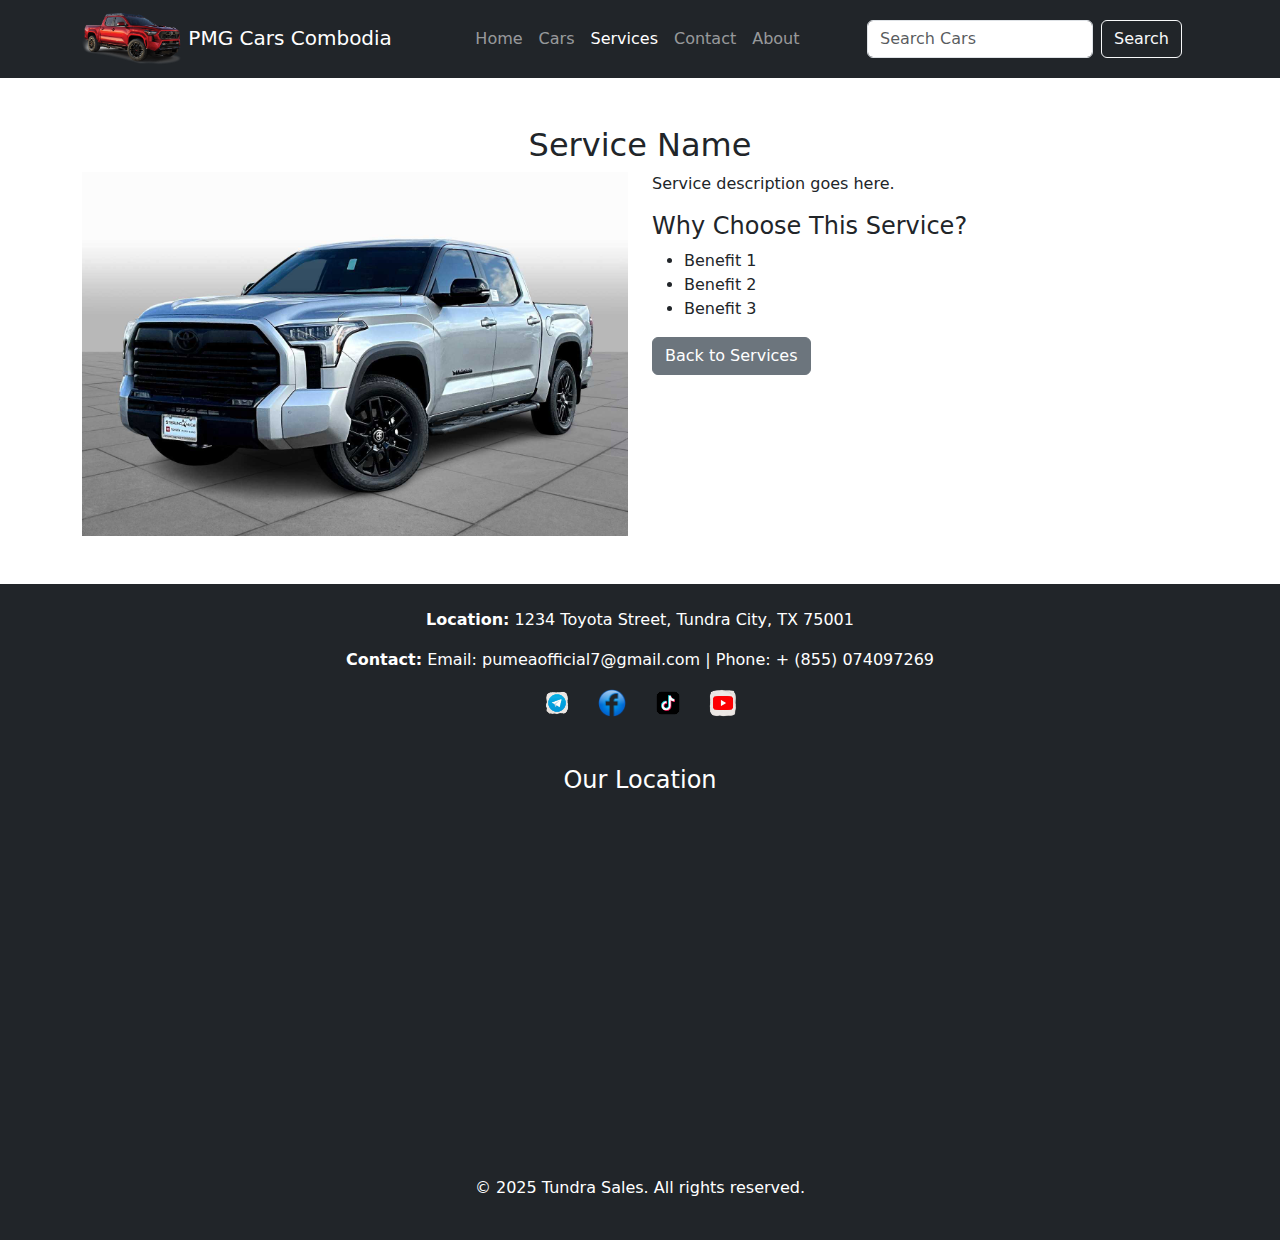
<file: nav.html/learn more.html>
<!DOCTYPE html>
<html lang="en">
<head>
    <meta charset="UTF-8">
    <meta name="viewport" content="width=device-width, initial-scale=1.0">
    <title>Service Details | Tundra Sales</title>
    <link rel="stylesheet" href="https://cdn.jsdelivr.net/npm/bootstrap@5.3.0/dist/css/bootstrap.min.css">
    <link rel="stylesheet" href="../styles.css">
</head>
<body>

<!-- Navbar -->
<nav class="navbar navbar-expand-lg navbar-dark bg-dark">
    <div class="container">
        <a class="navbar-brand" href="index.html">
            <img src="../image/PM3.png" alt="Logo" width="100">
            PMG Cars Combodia
        </a>
        <button class="navbar-toggler" type="button" data-bs-toggle="collapse" data-bs-target="#navbarNav">
            <span class="navbar-toggler-icon"></span>
        </button>
        <div class="collapse navbar-collapse" id="navbarNav">
            <ul class="navbar-nav mx-auto">
                <li class="nav-item"><a class="nav-link" href="../index.html">Home</a></li>
                <li class="nav-item"><a class="nav-link" href="./cars.html">Cars</a></li>
                <li class="nav-item"><a class="nav-link active" href="services.html">Services</a></li>
                <li class="nav-item"><a class="nav-link" href="contact.html">Contact</a></li>
                <li class="nav-item"><a class="nav-link" href="about.html">About</a></li>
            </ul>
            <form class="d-flex me-3">
                <input class="form-control me-2" type="search" placeholder="Search Cars">
                <button class="btn btn-outline-light" type="submit">Search</button>
            </form>
        </div>
    </div>
</nav>

<!-- Service Details -->
<div class="container my-5">
    <h2 class="text-center" id="service-title">Service Name</h2>
    <div class="row">
        <div class="col-md-6">
            <img id="service-image" src="../image/producte/NO (9).jpg" class="img-fluid" alt="Service Image">
        </div>
        <div class="col-md-6">
            <p id="service-description">Service description goes here.</p>
            <h4>Why Choose This Service?</h4>
            <ul id="service-benefits">
                <li>Benefit 1</li>
                <li>Benefit 2</li>
                <li>Benefit 3</li>
            </ul>
            <a href="services.html" class="btn btn-secondary">Back to Services</a>
        </div>
    </div>
</div>

<!-- Footer -->
<footer class="bg-dark text-white py-4">
    <div class="container text-center">
        <p><strong>Location:</strong> 1234 Toyota Street, Tundra City, TX 75001</p>
        <p><strong>Contact:</strong> Email: pumeaofficial7@gmail.com | Phone: + (855) 074097269</p>
        
        <!-- Social Media Links -->
        <div class="social-icons">
            <a href="https://t.me/tundrasales" target="_blank">
                <img src="../image/icon/icon telegrame.png" alt="Telegram" width="30">
            </a>
            <a href="https://facebook.com/tundrasales" target="_blank">
                <img src="../image/icon/icon facebook.png" alt="Facebook" width="30">
            </a>
            <a href="https://tiktok.com/@tundrasales" target="_blank">
                <img src="../image/icon/icon tik tok.png" alt="TikTok" width="30">
            </a>
            <a href="https://youtube.com/tundrasales" target="_blank">
                <img src="../image/icon/icon youtube.png" alt="YouTube" width="30">
            </a>
        </div>
            <!-- Google Map (Optional) -->
    <div class="mt-5">
        <h4 class="text-center">Our Location</h4>
        <iframe 
            src="https://www.google.com/maps/embed?pb=!1m18!1m12!1m3!1d3151.835434509239!2d-122.41941548468106!3d37.77492977975921!2m3!1f0!2f0!3f0!3m2!1i1024!2i768!4f13.1!3m3!1m2!1s0x8085809c2c3f6b3d%3A0x78fdfcf999b1a64d!2sToyota%20Dealer!5e0!3m2!1sen!2sus!4v1616923119145!5m2!1sen!2sus" 
            width="100%" height="350" style="border:0;" allowfullscreen="" loading="lazy">
        </iframe>
    </div>
        
        <p class="mt-3">&copy; 2025 Tundra Sales. All rights reserved.</p>
    </div>
</footer>

<script src="https://cdn.jsdelivr.net/npm/bootstrap@5.3.0/dist/js/bootstrap.bundle.min.js"></script>
<script src="../js/learnmore.js"></script>
</body>
</html>
</file>
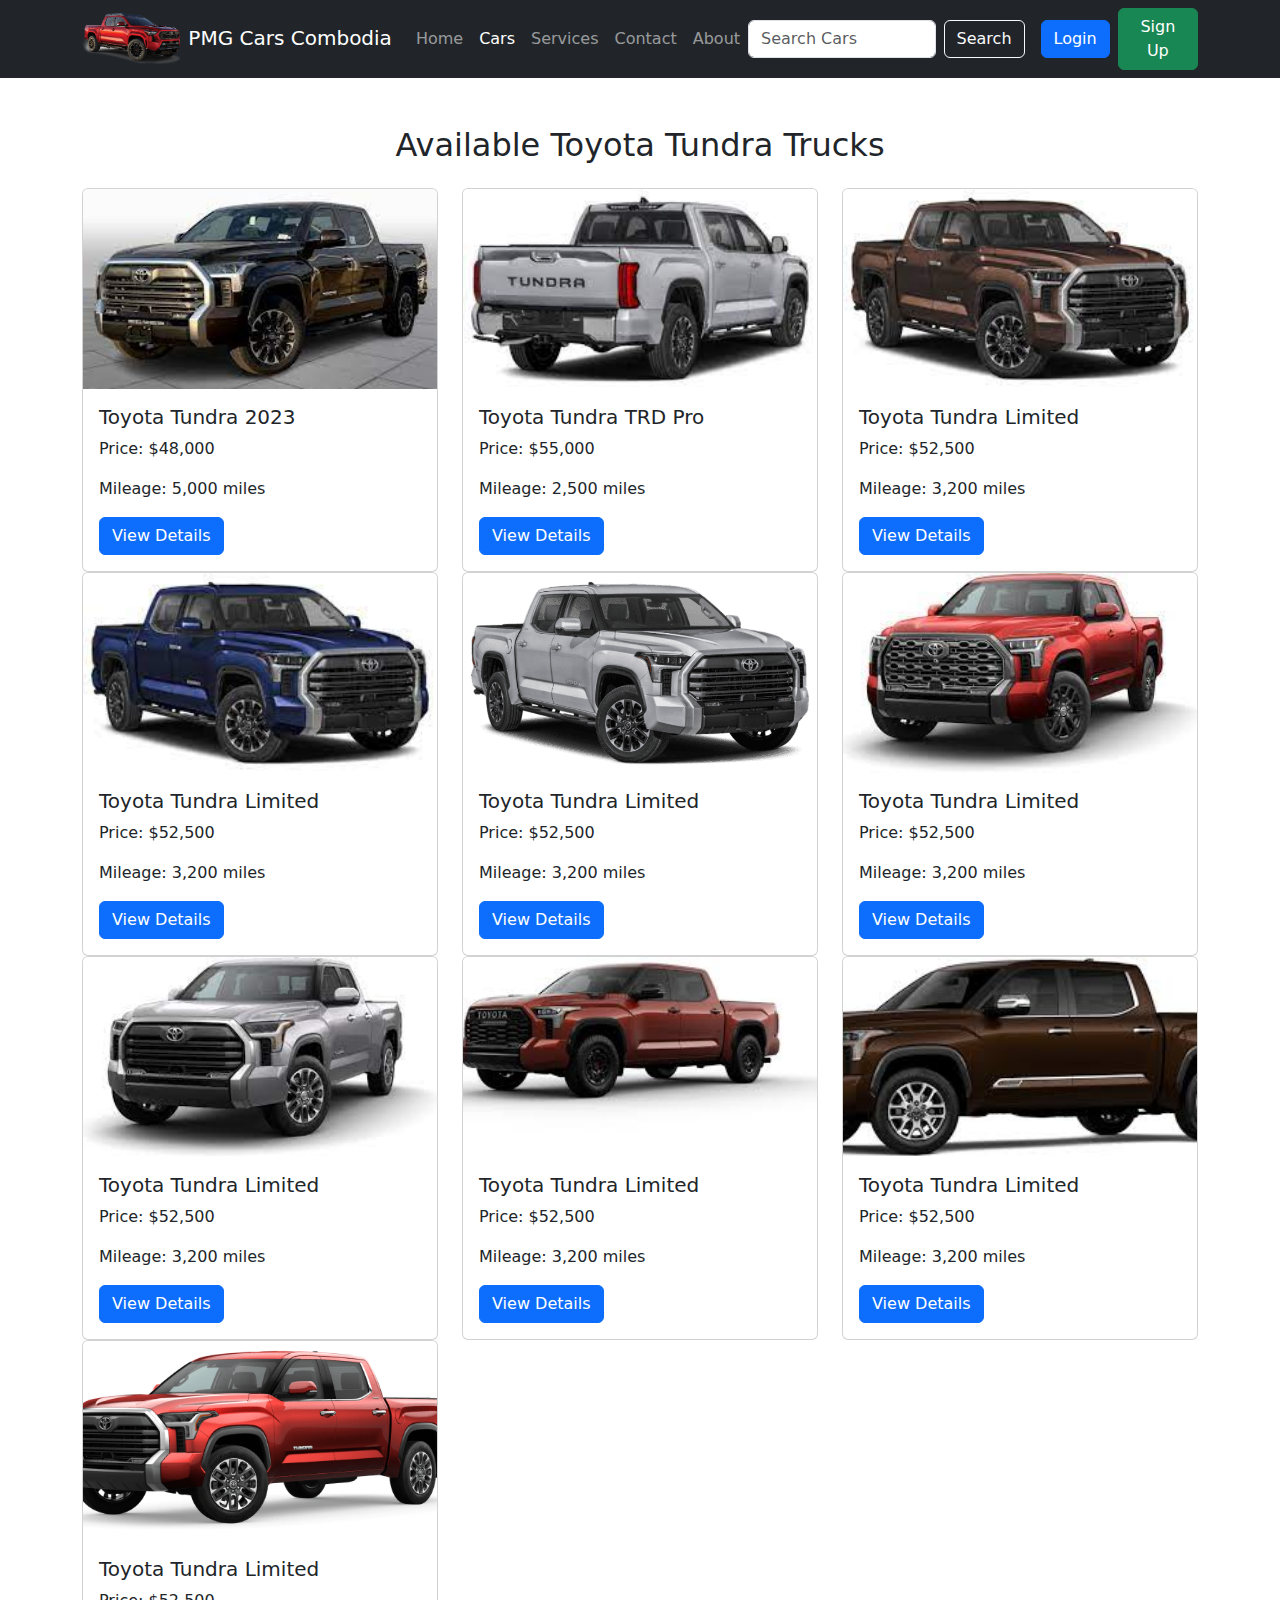
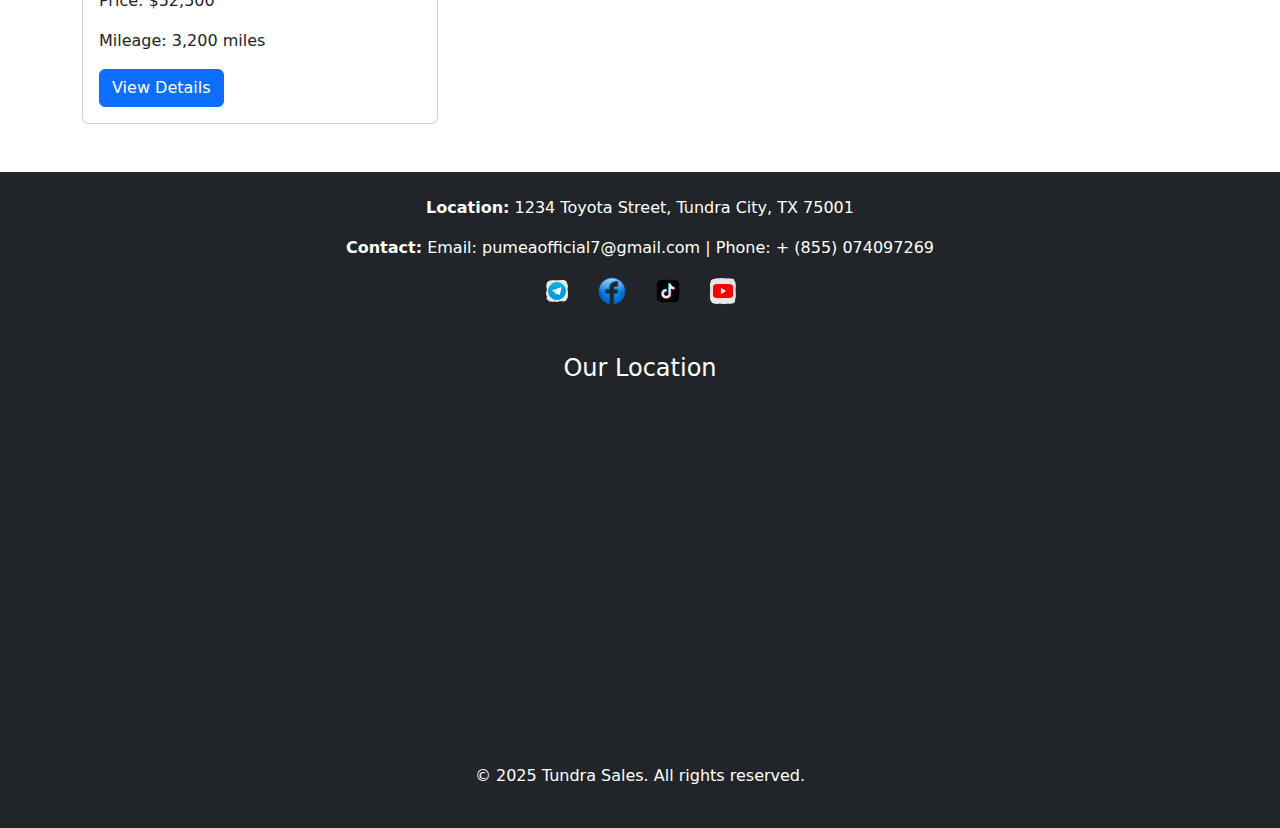
<file: nav.html/product.html>
<!DOCTYPE html>
<html lang="en">
<head>
    <meta charset="UTF-8">
    <meta name="viewport" content="width=device-width, initial-scale=1.0">
    <title>Car Listings | Tundra Sales</title>
    <link rel="stylesheet" href="https://cdn.jsdelivr.net/npm/bootstrap@5.3.0/dist/css/bootstrap.min.css">
    <link rel="stylesheet" href="../styles.css">
</head>
<body>

<!-- Navbar -->
<nav class="navbar navbar-expand-lg navbar-dark bg-dark">
    <div class="container">
        <a class="navbar-brand" href="index.html">
            <img src="../image/PM3.png" alt="Logo" width="100">
            PMG Cars Combodia
        </a>
        <button class="navbar-toggler" type="button" data-bs-toggle="collapse" data-bs-target="#navbarNav">
            <span class="navbar-toggler-icon"></span>
        </button>
        <div class="collapse navbar-collapse" id="navbarNav">
            <ul class="navbar-nav mx-auto">
                <li class="nav-item"><a class="nav-link" href="../index.html">Home</a></li>
                <li class="nav-item"><a class="nav-link active" href="./cars.html">Cars</a></li>
                <li class="nav-item"><a class="nav-link" href="./services.html">Services</a></li>
                <li class="nav-item"><a class="nav-link" href="./contact.html">Contact</a></li>
                <li class="nav-item"><a class="nav-link" href="./about.html">About</a></li>
            </ul>
            <form class="d-flex me-3">
                <input class="form-control me-2" type="search" placeholder="Search Cars">
                <button class="btn btn-outline-light" type="submit">Search</button>
            </form>
            <a href="login.html" class="btn btn-primary me-2">Login</a>
            <a href="signup.html" class="btn btn-success">Sign Up</a>
        </div>
    </div>
</nav>

<!-- Car Listings -->
<div class="container my-5">
    <h2 class="text-center mb-4">Available Toyota Tundra Trucks</h2>
    <div class="row">

        <!-- Car 1 -->
        <div class="col-md-4">
            <div class="card">
                <img src="../image/producte/images (1).jpg" class="card-img-top" alt="Toyota Tundra 2023">
                <div class="card-body">
                    <h5 class="card-title">Toyota Tundra 2023</h5>
                    <p class="card-text">Price: $48,000</p>
                    <p class="card-text">Mileage: 5,000 miles</p>
                    <a href="../nav.html/by now.html" class="btn btn-primary">View Details</a>
                </div>
            </div>
        </div>

        <!-- Car 2 -->
        <div class="col-md-4">
            <div class="card">
                <img src="../image/producte/images (2).jpg" class="card-img-top" alt="Toyota Tundra TRD Pro">
                <div class="card-body">
                    <h5 class="card-title">Toyota Tundra TRD Pro</h5>
                    <p class="card-text">Price: $55,000</p>
                    <p class="card-text">Mileage: 2,500 miles</p>
                    <a href="../nav.html/by now.html" class="btn btn-primary">View Details</a>
                </div>
            </div>
        </div>

        <!-- Car 4 -->
        <div class="col-md-4">
            <div class="card">
                <img src="../image/producte/images (3).jpg" class="card-img-top" alt="Toyota Tundra Limited">
                <div class="card-body">
                    <h5 class="card-title">Toyota Tundra Limited</h5>
                    <p class="card-text">Price: $52,500</p>
                    <p class="card-text">Mileage: 3,200 miles</p>
                    <a href="../nav.html/by now.html" class="btn btn-primary">View Details</a>
                </div>
            </div>
        </div>
                <!-- Car 4 -->
        <div class="col-md-4">
            <div class="card">
                <img src="../image/producte/images (4).jpg" class="card-img-top" alt="Toyota Tundra Limited">
                <div class="card-body">
                    <h5 class="card-title">Toyota Tundra Limited</h5>
                    <p class="card-text">Price: $52,500</p>
                    <p class="card-text">Mileage: 3,200 miles</p>
                    <a href="../nav.html/by now.html" class="btn btn-primary">View Details</a>
                </div>
            </div>
        </div>
                <!-- Car 4 -->
                <div class="col-md-4">
                    <div class="card">
                        <img src="../image/producte/images (5).png" class="card-img-top" alt="Toyota Tundra Limited">
                        <div class="card-body">
                            <h5 class="card-title">Toyota Tundra Limited</h5>
                            <p class="card-text">Price: $52,500</p>
                            <p class="card-text">Mileage: 3,200 miles</p>
                            <a href="../nav.html/by now.html" class="btn btn-primary">View Details</a>
                        </div>
                    </div>
                </div>
                        <!-- Car 4 -->
        <div class="col-md-4">
            <div class="card">
                <img src="../image/producte/images (6).jpg" class="card-img-top" alt="Toyota Tundra Limited">
                <div class="card-body">
                    <h5 class="card-title">Toyota Tundra Limited</h5>
                    <p class="card-text">Price: $52,500</p>
                    <p class="card-text">Mileage: 3,200 miles</p>
                    <a href="../nav.html/by now.html" class="btn btn-primary">View Details</a>
                </div>
            </div>
        </div>
                <!-- Car 4 -->
                <div class="col-md-4">
                    <div class="card">
                        <img src="../image/producte/images (7).jpg" class="card-img-top" alt="Toyota Tundra Limited">
                        <div class="card-body">
                            <h5 class="card-title">Toyota Tundra Limited</h5>
                            <p class="card-text">Price: $52,500</p>
                            <p class="card-text">Mileage: 3,200 miles</p>
                            <a href="../nav.html/by now.html" class="btn btn-primary">View Details</a>
                        </div>
                    </div>
                </div>
                        <!-- Car 4 -->
        <div class="col-md-4">
            <div class="card">
                <img src="../image/producte/images (8).jpg" class="card-img-top" alt="Toyota Tundra Limited">
                <div class="card-body">
                    <h5 class="card-title">Toyota Tundra Limited</h5>
                    <p class="card-text">Price: $52,500</p>
                    <p class="card-text">Mileage: 3,200 miles</p>
                    <a href="../nav.html/by now.html" class="btn btn-primary">View Details</a>
                </div>
            </div>
        </div>
                        <!-- Car 4 -->
                        <div class="col-md-4">
                            <div class="card">
                                <img src="../image/producte/images (9).jpg" class="card-img-top" alt="Toyota Tundra Limited">
                                <div class="card-body">
                                    <h5 class="card-title">Toyota Tundra Limited</h5>
                                    <p class="card-text">Price: $52,500</p>
                                    <p class="card-text">Mileage: 3,200 miles</p>
                                    <a href="../nav.html/by now.html" class="btn btn-primary">View Details</a>
                                </div>
                            </div>
                        </div>

                        <!-- Car 4 -->
        <div class="col-md-4">
            <div class="card">
                <img src="../image/producte/imges (10).png" class="card-img-top" alt="Toyota Tundra Limited">
                <div class="card-body">
                    <h5 class="card-title">Toyota Tundra Limited</h5>
                    <p class="card-text">Price: $52,500</p>
                    <p class="card-text">Mileage: 3,200 miles</p>
                    <a href="../nav.html/by now.html" class="btn btn-primary">View Details</a>
                </div>
            </div>
        </div>

    </div>
</div>
<!-- Car Details Section
<div class="container my-5">
    <h2 class="text-center" id="car-name">Toyota Tundra</h2>
    <div class="row">
        <div class="col-md-6">
            <img id="car-image" src="images/tundra1.jpg" class="img-fluid" alt="Car Image">
        </div>
        <div class="col-md-6">
            <h4 id="car-price">$48,000</h4>
            <p id="car-mileage">Mileage: 5,000 miles</p>
            <p id="car-description">This Toyota Tundra 2023 is in excellent condition with low mileage and premium features.</p>
            <button class="btn btn-success">Buy Now</button>
        </div>
    </div>
</div> -->

<!-- Footer -->
<footer class="bg-dark text-white py-4">
    <div class="container text-center">
        <p><strong>Location:</strong> 1234 Toyota Street, Tundra City, TX 75001</p>
        <p><strong>Contact:</strong> Email: pumeaofficial7@gmail.com | Phone: + (855) 074097269</p>
        
        <!-- Social Media Links -->
        <div class="social-icons">
            <a href="https://t.me/tundrasales" target="_blank">
                <img src="../image/icon/icon telegrame.png" alt="Telegram" width="30">
            </a>
            <a href="https://facebook.com/tundrasales" target="_blank">
                <img src="../image/icon/icon facebook.png" alt="Facebook" width="30">
            </a>
            <a href="https://tiktok.com/@tundrasales" target="_blank">
                <img src="../image/icon/icon tik tok.png" alt="TikTok" width="30">
            </a>
            <a href="https://youtube.com/tundrasales" target="_blank">
                <img src="../image/icon/icon youtube.png" alt="YouTube" width="30">
            </a>
        </div>
            <!-- Google Map (Optional) -->
    <div class="mt-5">
        <h4 class="text-center">Our Location</h4>
        <iframe 
            src="https://www.google.com/maps/embed?pb=!1m18!1m12!1m3!1d3151.835434509239!2d-122.41941548468106!3d37.77492977975921!2m3!1f0!2f0!3f0!3m2!1i1024!2i768!4f13.1!3m3!1m2!1s0x8085809c2c3f6b3d%3A0x78fdfcf999b1a64d!2sToyota%20Dealer!5e0!3m2!1sen!2sus!4v1616923119145!5m2!1sen!2sus" 
            width="100%" height="350" style="border:0;" allowfullscreen="" loading="lazy">
        </iframe>
    </div>
        
        <p class="mt-3">&copy; 2025 Tundra Sales. All rights reserved.</p>
    </div>
</footer>

<script src="https://cdn.jsdelivr.net/npm/bootstrap@5.3.0/dist/js/bootstrap.bundle.min.js"></script>
</body>
</html>
</file>
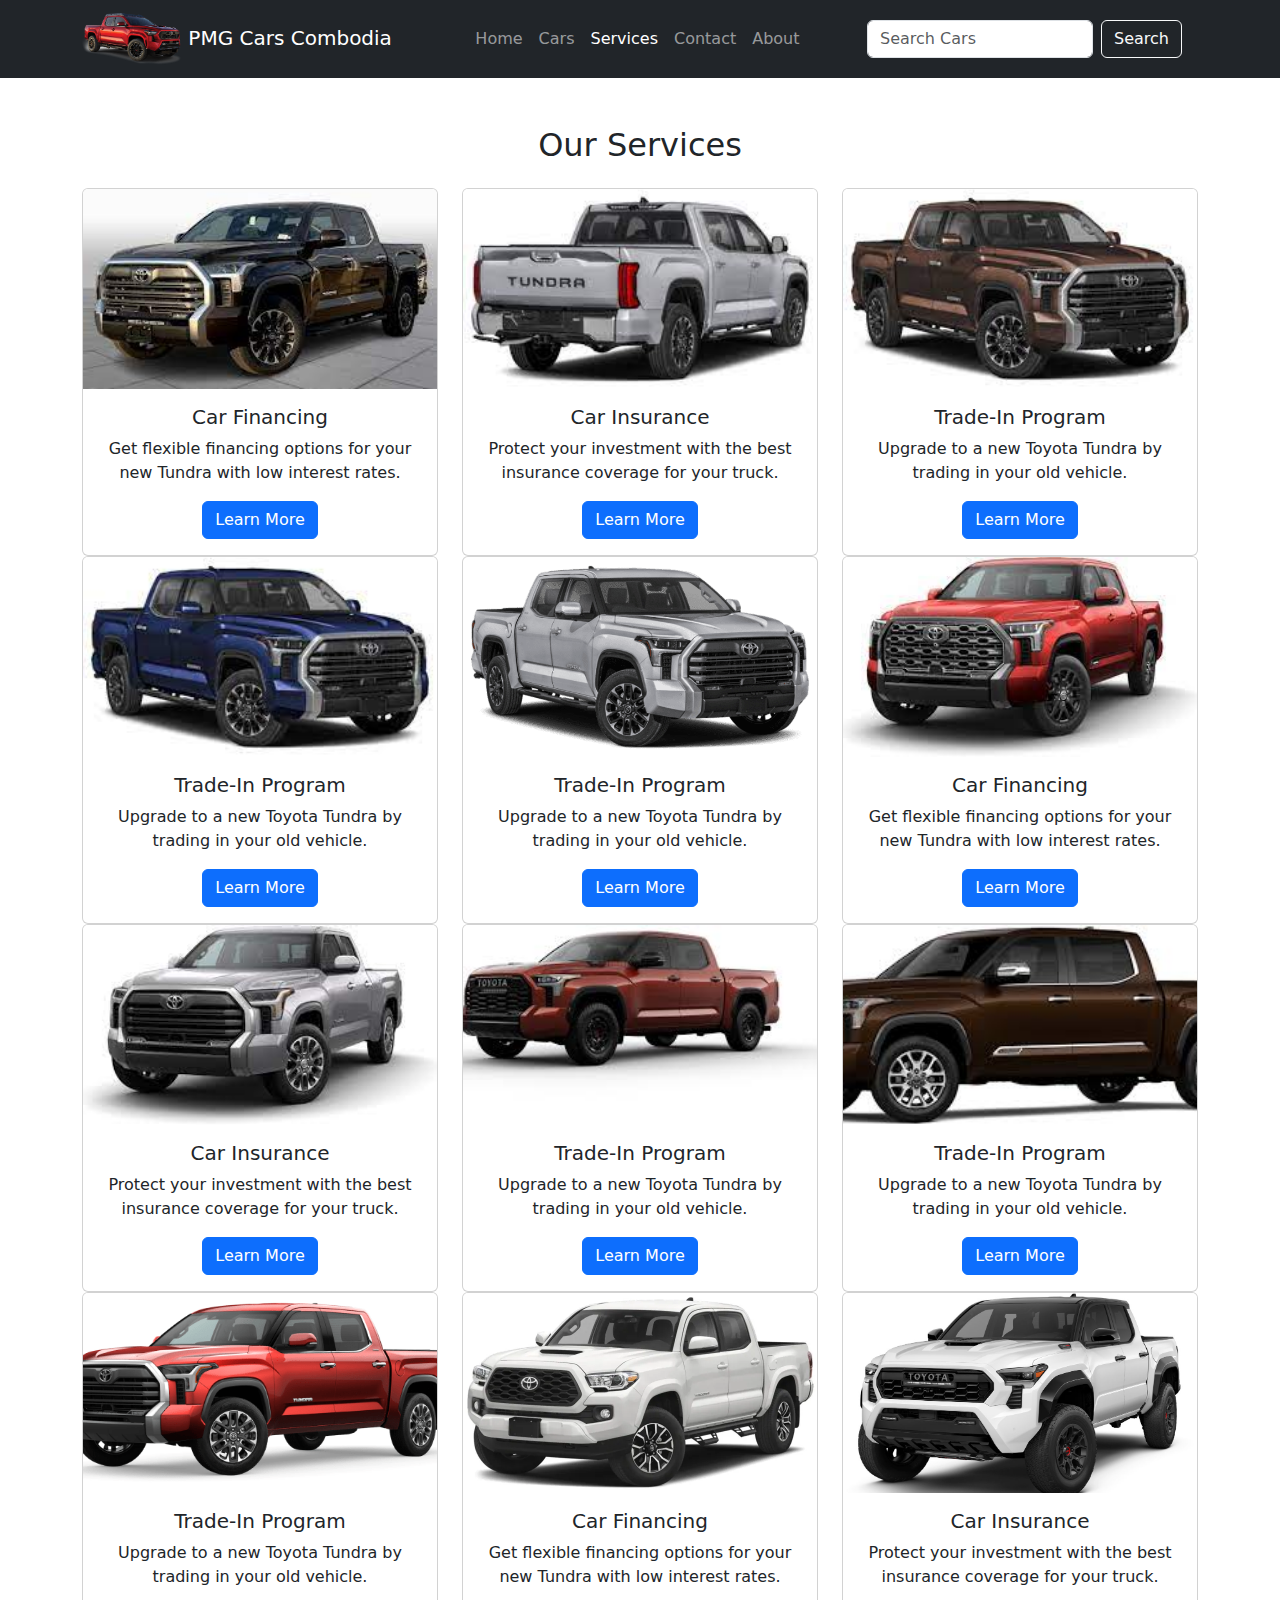
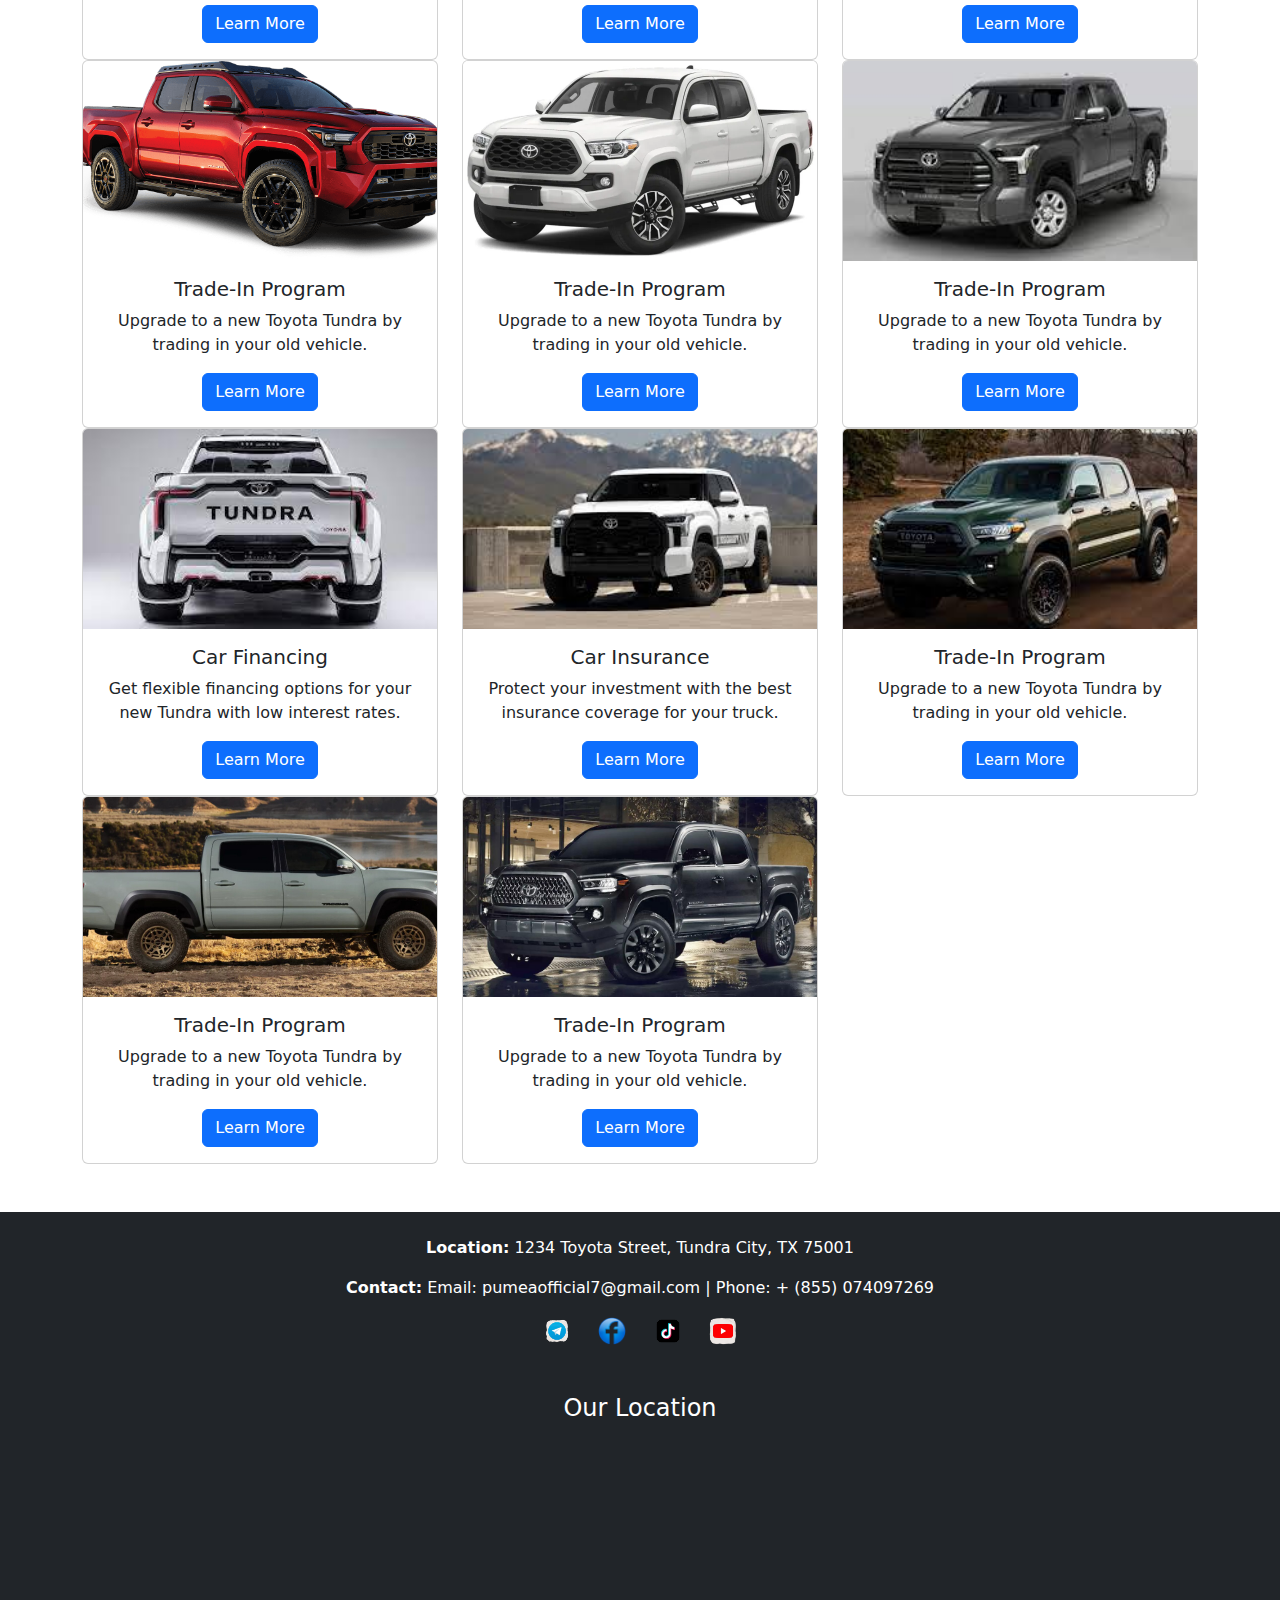
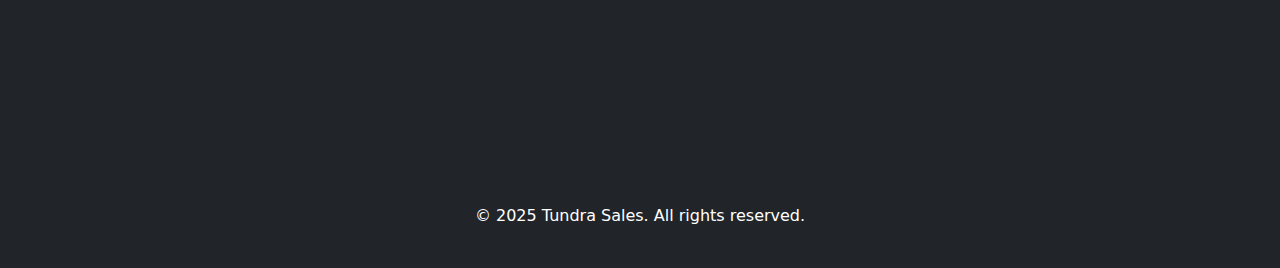
<file: nav.html/services.html>
<!DOCTYPE html>
<html lang="en">
  <head>
    <meta charset="UTF-8" />
    <meta name="viewport" content="width=device-width, initial-scale=1.0" />
    <title>Services | Tundra Sales</title>
    <link
      rel="stylesheet"
      href="https://cdn.jsdelivr.net/npm/bootstrap@5.3.0/dist/css/bootstrap.min.css"
    />
    <link rel="stylesheet" href="../styles.css" />
  </head>
  <body>
    <!-- Navbar -->
    <nav class="navbar navbar-expand-lg navbar-dark bg-dark">
      <div class="container">
        <a class="navbar-brand" href="index.html">
          <img src="../image/PM3.png" alt="Logo" width="100" />
          PMG Cars Combodia
        </a>
        <button
          class="navbar-toggler"
          type="button"
          data-bs-toggle="collapse"
          data-bs-target="#navbarNav"
        >
          <span class="navbar-toggler-icon"></span>
        </button>
        <div class="collapse navbar-collapse" id="navbarNav">
          <ul class="navbar-nav mx-auto">
            <li class="nav-item">
              <a class="nav-link" href="../index.html">Home</a>
            </li>
            <li class="nav-item">
              <a class="nav-link" href="./cars.html">Cars</a>
            </li>
            <li class="nav-item">
              <a class="nav-link active" href="services.html">Services</a>
            </li>
            <li class="nav-item">
              <a class="nav-link" href="contact.html">Contact</a>
            </li>
            <li class="nav-item">
              <a class="nav-link" href="about.html">About</a>
            </li>
          </ul>
          <form class="d-flex me-3">
            <input
              class="form-control me-2"
              type="search"
              placeholder="Search Cars"
            />
            <button class="btn btn-outline-light" type="submit">Search</button>
          </form>
        </div>
      </div>
    </nav>

    <!-- Services Section -->
    <div class="container my-5">
      <h2 class="text-center mb-4">Our Services</h2>
      <div class="row">
        <!-- Service 1: Car Financing -->
        <div class="col-md-4">
          <div class="card text-center">
            <img
              src="../image/producte/images (1).jpg"
              class="card-img-top"
              alt="Car Financing"
            />
            <div class="card-body">
              <h5 class="card-title">Car Financing</h5>
              <p class="card-text">
                Get flexible financing options for your new Tundra with low
                interest rates.
              </p>
              <a href="../nav.html/learn more.html" class="btn btn-primary"
                >Learn More</a
              >
            </div>
          </div>
        </div>

        <!-- Service 2: Car Insurance -->
        <div class="col-md-4">
          <div class="card text-center">
            <img
              src="../image/producte/images (2).jpg"
              class="card-img-top"
              alt="Car Insurance"
            />
            <div class="card-body">
              <h5 class="card-title">Car Insurance</h5>
              <p class="card-text">
                Protect your investment with the best insurance coverage for
                your truck.
              </p>
              <a href="../nav.html/learn more.html" class="btn btn-primary"
                >Learn More</a
              >
            </div>
          </div>
        </div>

        <!-- Service 3: Trade-In Program -->
        <div class="col-md-4">
          <div class="card text-center">
            <img
              src="../image/producte/images (3).jpg"
              class="card-img-top"
              alt="Trade-In Program"
            />
            <div class="card-body">
              <h5 class="card-title">Trade-In Program</h5>
              <p class="card-text">
                Upgrade to a new Toyota Tundra by trading in your old vehicle.
              </p>
              <a href="../nav.html/learn more.html" class="btn btn-primary"
                >Learn More</a
              >
            </div>
          </div>
        </div>
        <!-- Service 4: Trade-In Program -->
        <div class="col-md-4">
          <div class="card text-center">
            <img
              src="../image/producte/images (4).jpg"
              class="card-img-top"
              alt="Trade-In Program"
            />
            <div class="card-body">
              <h5 class="card-title">Trade-In Program</h5>
              <p class="card-text">
                Upgrade to a new Toyota Tundra by trading in your old vehicle.
              </p>
              <a href="../nav.html/learn more.html" class="btn btn-primary"
                >Learn More</a
              >
            </div>
          </div>
        </div>
        <!-- Service 5: Trade-In Program -->
        <div class="col-md-4">
          <div class="card text-center">
            <img
              src="../image/producte/images (5).png"
              class="card-img-top"
              alt="Trade-In Program"
            />
            <div class="card-body">
              <h5 class="card-title">Trade-In Program</h5>
              <p class="card-text">
                Upgrade to a new Toyota Tundra by trading in your old vehicle.
              </p>
              <a href="../nav.html/learn more.html" class="btn btn-primary"
                >Learn More</a
              >
            </div>
          </div>
        </div>
                <!-- Service 6: Car Financing -->
                <div class="col-md-4">
                  <div class="card text-center">
                    <img
                      src="../image/producte/images (6).jpg"
                      class="card-img-top"
                      alt="Car Financing"
                    />
                    <div class="card-body">
                      <h5 class="card-title">Car Financing</h5>
                      <p class="card-text">
                        Get flexible financing options for your new Tundra with low
                        interest rates.
                      </p>
                      <a href="../nav.html/learn more.html" class="btn btn-primary"
                        >Learn More</a
                      >
                    </div>
                  </div>
                </div>
        
                <!-- Service 7: Car Insurance -->
                <div class="col-md-4">
                  <div class="card text-center">
                    <img
                      src="../image/producte/images (7).jpg"
                      class="card-img-top"
                      alt="Car Insurance"
                    />
                    <div class="card-body">
                      <h5 class="card-title">Car Insurance</h5>
                      <p class="card-text">
                        Protect your investment with the best insurance coverage for
                        your truck.
                      </p>
                      <a href="../nav.html/learn more.html" class="btn btn-primary"
                        >Learn More</a
                      >
                    </div>
                  </div>
                </div>
        
                <!-- Service 8: Trade-In Program -->
                <div class="col-md-4">
                  <div class="card text-center">
                    <img
                      src="../image/producte/images (8).jpg"
                      class="card-img-top"
                      alt="Trade-In Program"
                    />
                    <div class="card-body">
                      <h5 class="card-title">Trade-In Program</h5>
                      <p class="card-text">
                        Upgrade to a new Toyota Tundra by trading in your old vehicle.
                      </p>
                      <a href="../nav.html/learn more.html" class="btn btn-primary"
                        >Learn More</a
                      >
                    </div>
                  </div>
                </div>
                <!-- Service 9: Trade-In Program -->
                <div class="col-md-4">
                  <div class="card text-center">
                    <img
                      src="../image/producte/images (9).jpg"
                      class="card-img-top"
                      alt="Trade-In Program"
                    />
                    <div class="card-body">
                      <h5 class="card-title">Trade-In Program</h5>
                      <p class="card-text">
                        Upgrade to a new Toyota Tundra by trading in your old vehicle.
                      </p>
                      <a href="../nav.html/learn more.html" class="btn btn-primary"
                        >Learn More</a
                      >
                    </div>
                  </div>
                </div>
                <!-- Service 10: Trade-In Program -->
                <div class="col-md-4">
                  <div class="card text-center">
                    <img
                      src="../image/producte/imges (10).png"
                      class="card-img-top"
                      alt="Trade-In Program"
                    />
                    <div class="card-body">
                      <h5 class="card-title">Trade-In Program</h5>
                      <p class="card-text">
                        Upgrade to a new Toyota Tundra by trading in your old vehicle.
                      </p>
                      <a href="../nav.html/learn more.html" class="btn btn-primary"
                        >Learn More</a
                      >
                    </div>
                  </div>
                </div>
                        <!-- Service 11: Car Financing -->
        <div class="col-md-4">
          <div class="card text-center">
            <img
              src="../image/producte/images (11).webp"
              class="card-img-top"
              alt="Car Financing"
            />
            <div class="card-body">
              <h5 class="card-title">Car Financing</h5>
              <p class="card-text">
                Get flexible financing options for your new Tundra with low
                interest rates.
              </p>
              <a href="../nav.html/learn more.html" class="btn btn-primary"
                >Learn More</a
              >
            </div>
          </div>
        </div>

        <!-- Service 12: Car Insurance -->
        <div class="col-md-4">
          <div class="card text-center">
            <img
              src="../image/producte/images (12).jpg"
              class="card-img-top"
              alt="Car Insurance"
            />
            <div class="card-body">
              <h5 class="card-title">Car Insurance</h5>
              <p class="card-text">
                Protect your investment with the best insurance coverage for
                your truck.
              </p>
              <a href="../nav.html/learn more.html" class="btn btn-primary"
                >Learn More</a
              >
            </div>
          </div>
        </div>

        <!-- Service 13: Trade-In Program -->
        <div class="col-md-4">
          <div class="card text-center">
            <img
              src="../image/producte/images (13).png"
              class="card-img-top"
              alt="Trade-In Program"
            />
            <div class="card-body">
              <h5 class="card-title">Trade-In Program</h5>
              <p class="card-text">
                Upgrade to a new Toyota Tundra by trading in your old vehicle.
              </p>
              <a href="../nav.html/learn more.html" class="btn btn-primary"
                >Learn More</a
              >
            </div>
          </div>
        </div>
        <!-- Service 14: Trade-In Program -->
        <div class="col-md-4">
          <div class="card text-center">
            <img
              src="../image/producte/images (14).webp"
              class="card-img-top"
              alt="Trade-In Program"
            />
            <div class="card-body">
              <h5 class="card-title">Trade-In Program</h5>
              <p class="card-text">
                Upgrade to a new Toyota Tundra by trading in your old vehicle.
              </p>
              <a href="../nav.html/learn more.html" class="btn btn-primary"
                >Learn More</a
              >
            </div>
          </div>
        </div>
        <!-- Service 15: Trade-In Program -->
        <div class="col-md-4">
          <div class="card text-center">
            <img
              src="../image/producte/NO (1).jpg"
              class="card-img-top"
              alt="Trade-In Program"
            />
            <div class="card-body">
              <h5 class="card-title">Trade-In Program</h5>
              <p class="card-text">
                Upgrade to a new Toyota Tundra by trading in your old vehicle.
              </p>
              <a href="../nav.html/learn more.html" class="btn btn-primary"
                >Learn More</a
              >
            </div>
          </div>
        </div>
                <!-- Service 16: Car Financing -->
                <div class="col-md-4">
                  <div class="card text-center">
                    <img
                      src="../image/producte/NO (2).jpg"
                      class="card-img-top"
                      alt="Car Financing"
                    />
                    <div class="card-body">
                      <h5 class="card-title">Car Financing</h5>
                      <p class="card-text">
                        Get flexible financing options for your new Tundra with low
                        interest rates.
                      </p>
                      <a href="../nav.html/learn more.html" class="btn btn-primary"
                        >Learn More</a
                      >
                    </div>
                  </div>
                </div>
        
                <!-- Service 17: Car Insurance -->
                <div class="col-md-4">
                  <div class="card text-center">
                    <img
                      src="../image/producte/NO (3).jpg"
                      class="card-img-top"
                      alt="Car Insurance"
                    />
                    <div class="card-body">
                      <h5 class="card-title">Car Insurance</h5>
                      <p class="card-text">
                        Protect your investment with the best insurance coverage for
                        your truck.
                      </p>
                      <a href="../nav.html/learn more.html" class="btn btn-primary"
                        >Learn More</a
                      >
                    </div>
                  </div>
                </div>
        
                <!-- Service 18: Trade-In Program -->
                <div class="col-md-4">
                  <div class="card text-center">
                    <img
                      src="../image/producte/NO (4).jpg"
                      class="card-img-top"
                      alt="Trade-In Program"
                    />
                    <div class="card-body">
                      <h5 class="card-title">Trade-In Program</h5>
                      <p class="card-text">
                        Upgrade to a new Toyota Tundra by trading in your old vehicle.
                      </p>
                      <a href="../nav.html/learn more.html" class="btn btn-primary"
                        >Learn More</a
                      >
                    </div>
                  </div>
                </div>
                <!-- Service 19: Trade-In Program -->
                <div class="col-md-4">
                  <div class="card text-center">
                    <img
                      src="../image/producte/NO (5).jpg"
                      class="card-img-top"
                      alt="Trade-In Program"
                    />
                    <div class="card-body">
                      <h5 class="card-title">Trade-In Program</h5>
                      <p class="card-text">
                        Upgrade to a new Toyota Tundra by trading in your old vehicle.
                      </p>
                      <a href="../nav.html/learn more.html" class="btn btn-primary"
                        >Learn More</a
                      >
                    </div>
                  </div>
                </div>
                <!-- Service 20: Trade-In Program -->
                <div class="col-md-4">
                  <div class="card text-center">
                    <img
                      src="../image/producte/NO (6).jpg"
                      class="card-img-top"
                      alt="Trade-In Program"
                    />
                    <div class="card-body">
                      <h5 class="card-title">Trade-In Program</h5>
                      <p class="card-text">
                        Upgrade to a new Toyota Tundra by trading in your old vehicle.
                      </p>
                      <a href="../nav.html/learn more.html" class="btn btn-primary"
                        >Learn More</a
                      >
                    </div>
                  </div>
                </div>
      </div>
    </div>

    <!-- Footer -->
    <footer class="bg-dark text-white py-4">
      <div class="container text-center">
        <p>
          <strong>Location:</strong> 1234 Toyota Street, Tundra City, TX 75001
        </p>
        <p>
          <strong>Contact:</strong> Email: pumeaofficial7@gmail.com | Phone: +
          (855) 074097269
        </p>

        <!-- Social Media Links -->
        <div class="social-icons">
          <a href="https://t.me/tundrasales" target="_blank">
            <img
              src="../image/icon/icon telegrame.png"
              alt="Telegram"
              width="30"
            />
          </a>
          <a href="https://facebook.com/tundrasales" target="_blank">
            <img
              src="../image/icon/icon facebook.png"
              alt="Facebook"
              width="30"
            />
          </a>
          <a href="https://tiktok.com/@tundrasales" target="_blank">
            <img src="../image/icon/icon tik tok.png" alt="TikTok" width="30" />
          </a>
          <a href="https://youtube.com/tundrasales" target="_blank">
            <img
              src="../image/icon/icon youtube.png"
              alt="YouTube"
              width="30"
            />
          </a>
        </div>
        <!-- Google Map (Optional) -->
        <div class="mt-5">
          <h4 class="text-center">Our Location</h4>
          <iframe
            src="https://www.google.com/maps/embed?pb=!1m18!1m12!1m3!1d3151.835434509239!2d-122.41941548468106!3d37.77492977975921!2m3!1f0!2f0!3f0!3m2!1i1024!2i768!4f13.1!3m3!1m2!1s0x8085809c2c3f6b3d%3A0x78fdfcf999b1a64d!2sToyota%20Dealer!5e0!3m2!1sen!2sus!4v1616923119145!5m2!1sen!2sus"
            width="100%"
            height="350"
            style="border: 0"
            allowfullscreen=""
            loading="lazy"
          >
          </iframe>
        </div>

        <p class="mt-3">&copy; 2025 Tundra Sales. All rights reserved.</p>
      </div>
    </footer>

    <script src="https://cdn.jsdelivr.net/npm/bootstrap@5.3.0/dist/js/bootstrap.bundle.min.js"></script>
  </body>
</html>
</file>
<file: styles.css>
.hero {
    background: url('./image/header.jpg') no-repeat center center;
    background-size: cover;
    padding: 150px 0;
}

/* Zoom-in effect on hover */
.card img {
    transition: transform 0.3s ease-in-out;
}

.card:hover img {
    transform: scale(1.1);
}

/* Optional: Dark Overlay Effect */
.image-container {
    position: relative;
    overflow: hidden;
}

.image-container img {
    width: 100%;
    transition: transform 0.3s ease-in-out, opacity 0.3s ease-in-out;
}

.image-container:hover img {
    transform: scale(1.1);
    opacity: 0.8;
}

/* Overlay Text */
.image-overlay {
    position: absolute;
    top: 50%;
    left: 50%;
    transform: translate(-50%, -50%);
    color: white;
    font-size: 18px;
    font-weight: bold;
    background: rgba(0, 0, 0, 0.5);
    padding: 10px 20px;
    border-radius: 5px;
    opacity: 0;
    transition: opacity 0.3s ease-in-out;
}

.image-container:hover .image-overlay {
    opacity: 1;
}

/* -----footer---- */
.social-icons a {
    margin: 0 10px;
    display: inline-block;
}

.social-icons img {
    transition: transform 0.3s ease;
}

.social-icons img:hover {
    transform: scale(1.2);
}
/* -------services------ */
.card img {
    height: 200px;
    object-fit: cover;
}
</file>
